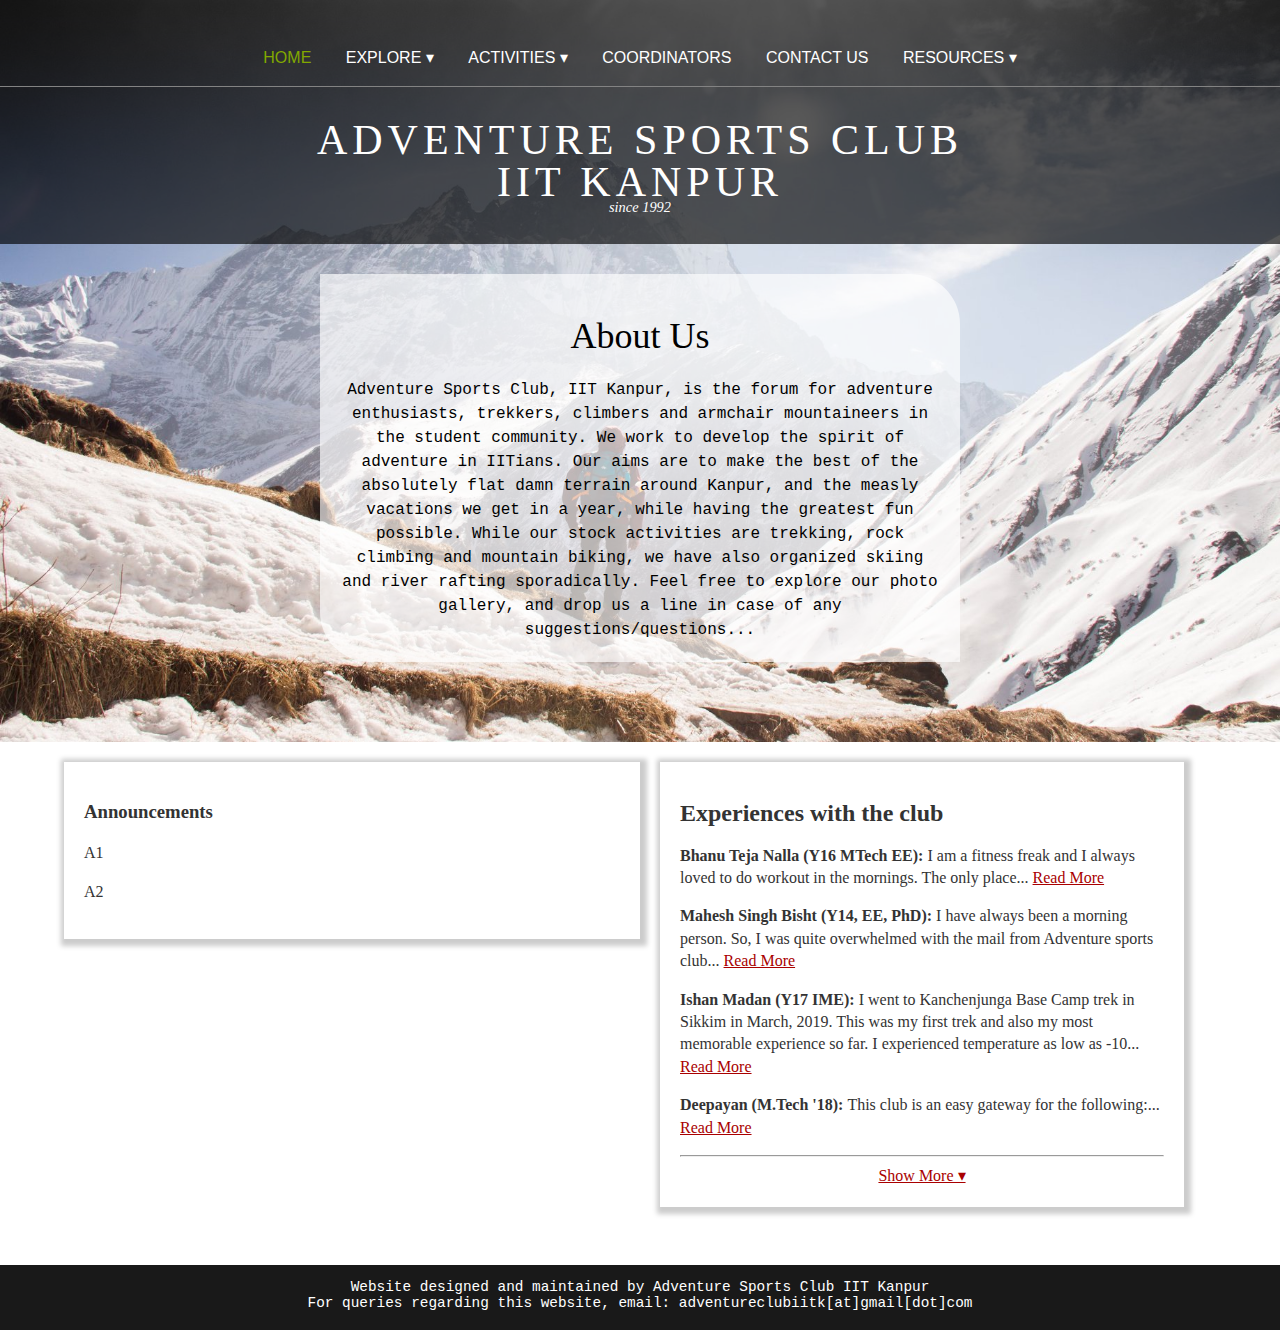
<file: index.html>
<!DOCTYPE html>

<html>
<head>
<title>Adventure Sports Club IIT Kanpur</title>
<meta charset="utf-8">
<meta name="viewport" content="width=device-width, initial-scale=1.0, maximum-scale=1.0, user-scalable=no">
<link href="layout/styles/layout.css" rel="stylesheet" type="text/css" media="all">
</head>
<body id="top">
<!-- ################################ -->
<!-- Top Background Image -->
<div class="bgded" style="background-image:url('images/backgrounds/adventure_bg.jpg');"> 
  <!-- #################################### -->
  <div class="wrapper overlay">
    <header id="header" class="hoc clear">
      <nav id="mainav" > 
        <!-- ################################### -->
        <ul class="navlist">
          <li class="active"><a href="index.html">Home</a></li>
          <li class="drop"><a class="drop" href="#">Explore &#9662;</a>
            <div class="drop-content">
              <ul id="droplist">
                <li><a href="pages/gallery_auto.html">Gallery</a></li>
                <li><a href="pages/history.html">History</a></li>
                <li><a href="pages/trip_writeups.html">Write-ups</a></li>
                <li><a href="pages/trip_gallery.html">Trip Gallery</a></li>
                <li><a href="pages/experiences.html">Experiences</a></li>
                <li><a href="pages/miscellaneous.html">Miscellaneous</a></li>
              </ul>
            </div>
          </li>

          <li class="drop"><a class="drop" href="#">Activities &#9662;</a>
            <div class="drop-content">
              <ul id="droplist">
                <li><a href="#pages/">Treks</a></li>
                <li><a href="pages/wall_climbing.html">Wall Climbing</a></li>
                <li><a href="pages/conditioning.html">Conditioning</a></li>
                <li><a href="pages/activity_log.html">Activity Log</a></li>
              </ul>
            </div>
          </li>
          <li><a href="pages/coordinators.html">Coordinators</a></li>
          <li><a href="pages/contact.html">Contact Us</a></li>
          <li class="drop"><a class="drop" href="#">Resources &#9662;</a>
            <div class="drop-content">
              <ul id="droplist">
                <li><a href="files/AMS_Manual.pdf">AMS Manual</a></li>
                <li><a href="pages/ted_talks.html">Ted Talks</a></li>
                <li><a href="https://indiahikes.com/">India Hikes </a></li>
                <li><a href="pages/stores.html">Stores</a></li>
                <li><a href="pages/guides.html">Guides</a></li>
              </ul>
            </div>
          </li>
        </ul>
        <!-- ######################################### -->
      </nav>

      <div id="logo"> 
        <!-- ############################### -->
        <h1><a href="index.html">Adventure Sports Club <br> IIT Kanpur</a></h1>
        <p>since 1992</p>
        <!-- ############################### -->
      </div>
    </header>
  </div>
  <!-- ########################### -->
  <div id="pageintro" class="hoc clear"> 
    <!-- ############################ -->
    <article>
      <div class="introtxt">
        <h2 class="heading">About Us</h2>
        <p>Adventure Sports Club, IIT Kanpur, is the forum for adventure enthusiasts, trekkers, climbers and armchair mountaineers in the student community. We work to develop the spirit of adventure in IITians. Our aims are to make the best of the absolutely flat damn terrain around Kanpur, and the measly vacations we get in a year, while having the greatest fun possible. While our stock activities are trekking, rock climbing and mountain biking, we have also organized skiing and river rafting sporadically. Feel free to explore our photo gallery, and drop us a line in case of any suggestions/questions...</p>
      </div>
      
    </article>
    <!-- ############################ -->
  </div>
  <!-- ############################# -->
</div>

<div class="content-center-wide">
  <div class="row">
    <div class="leftcolumn">
      <div class="card region1 box-shadow">
        <h3> Announcements </h3> 
        <p> A1</p>
        <p> A2</p>
      </div>
    </div>

    <div class="rightcolumn">
      <!-- <div class="card region1 box-shadow">
        <h3> Look Out For!</h3>
      </div> -->
      <div class="card box-shadow region1">
        <h2>Experiences with the club</h2>
        
        <div id="cls_1"> <b>Bhanu Teja Nalla (Y16 MTech EE): </b> I am a fitness freak and I always loved to do workout in the mornings. The only place... <a class="alink" onclick="ReadMore(1)">Read More</a> </div> 
        <div id="exp_1" class="MoreRead">
          <p><b>Bhanu Teja Nalla (Y16 MTech EE): </b> 
            I am a fitness freak and I always loved to do workout in the mornings. The only place in IIT Kanpur which would accommodate the above requirements is Adventure Sports Club. Though I wanted to play football but I left it after I started doing conditioning with the Adventure Club. Such was the influence it had on me. Some people come to conditioning only because it is compulsory for going to trek. But, on the contrary, I came to conditioning for the love of it. People like Praveen, Shubham, Mahesh put their hearts in training the people which influenced  me a lot. Going to trek only became secondary. After my first trek, I thought I would never go back to the mountains. But within no time, I got pulled back and 3 more expeditions ensued in that span of 2 years. I found many good friends who had a similar thought process as mine with respect to fitness. Till date, these friends motivate me to push my limits. Association with Adventure Sports Club IITK is one of the best things that had happened to me and I hope this culture stays the same. <a class="alink" onclick="ReadLess(1)">Read Less</a>
          </p>
        </div>

        <div id="cls_2"> <p><b>Mahesh Singh Bisht (Y14, EE, PhD): </b> I have always been a morning person. So, I was quite overwhelmed with the mail from Adventure sports club... <a class="alink" onclick="ReadMore(2)">Read More</a> </p>
        </div> 
        <div id="exp_2" class="MoreRead">
          <p><b>Mahesh Singh Bisht (Y14, EE, PhD) </b>
            I have always been a morning person. So, I was quite overwhelmed with the mail from Adventure sports club in my second semester in IIT Kanpur. Actually I was thrilled by the mail which said that they would train us for around 40 days and on the basis of fitness they would select us for treks. I had a little fear about my fitness, which brought up questions (inside me) like whether I would get selected or not. At that time, Ajeet Choudhary and Manish Awaidhya were coordinators and I must say they were very fit and strict. During conditioning I used to push myself harder to get to their levels and this sense of constructive competition genuinely enhanced my fitness which I, myself, would never have thought about. Though, in that semester, I couldn’t go for any trek even after not missing conditioning for a single day (I was lucky not to get injured) due to some of my PhD related obligations, but the time spent in conditioning surely motivated me to such an extent that I never thought of leaving the club ever since. I felt like I finally got something which had been missing in my life for a long time. I felt so connected to the conditioning, club’s work ethics, their motivation for the mountains, motivation for fitness, just amazing. Then onwards it became an integral part of my daily routine to get up early and going to PE ground. 
          </p>
          <p>I finally managed to go to my first trek during March 2016 which was actually a cycling expedition in Sikkim (Gangtok to Gurudongmar lake and back). I know most of those who have been to mountains think the same as I did, I was astonished by such a pristine beauty and observing the nature so closely. Though I have always been a nature lover but this expedition taught me so many things which a book can never teach. It taught me about team work, camaraderie, compassion, the importance of people in our life, importance of the mother nature and so many other life lessons which cannot be learnt within the boundation of walls.</p>
          <p>I would take this opportunity to thank previous coordinators of the club for their untiring effort to keep this tradition of adventure, fitness alive in the campus. I would also encourage everyone (reading this) to give it a try and as the club say, “come out of your comfort zone, explore the marvelous nature, and instill happiness within you”. <a class="alink" onclick="ReadLess(2)">Read Less</a></p>
        </div>

        <div id="cls_3"> <p> <b>Ishan Madan (Y17 IME): </b> I went to Kanchenjunga Base Camp trek in Sikkim in March, 2019. This was my first trek and also my most memorable experience so far. I experienced temperature as low as -10... <a class="alink" onclick="ReadMore(3)">Read More</a> </p>
        </div> 
        <div id="exp_3" class="MoreRead">
          <p><b>Ishan Madan (Y17 IME): </b> 
            I went to Kanchenjunga Base Camp trek in Sikkim in March, 2019. This was my first trek and also my most memorable experience so far. I experienced temperature as low as -10 degree celcius, passed through snow storm and saw some spectacular landscapes. Treks with Adventure Sports Club are not just an opportunity to see new places but an opportunity to test your physical limits, an opportunity to meet people from campus, make new friends, improve your physical strength and much more. You might curse yourself everyday for giving up sleep for those odd 40 days of conditioning in winter mornings of January and February but the changes in your mind and body after 2 months of harsh training makes you feel, it was worth it. I would recommend everyone to be part of this club while your stay at IIT Kanpur.
            <a class="alink" onclick="ReadLess(3)">Read Less</a>
          </p>
        </div>

        <div id="cls_4"> <p><b>Deepayan (M.Tech '18): </b> This club is an easy gateway for the following:... <a class="alink" onclick="ReadMore(4)">Read More</a>  </p>
        </div> 
        <div id="exp_4" class="MoreRead">
          <p><b>Deepayan (M.Tech '18): </b> 
            This club is an easy gateway for the following:
            <ol>
              <li><b>Health:</b> both physical and mental health receive innumerable benefits; daily dose of endorphins basically.</li>
              <li><b>Discipline:</b> for those who do not find self-driving mechanisms, owing yourself one trek forces you to attend conditioning regularly, building a habit, inculcating discipline.</li>
              <li><b>Motivation:</b> the club attracts experts from several fields, ranging through Marathon runners, swimmers, cyclists, trekkers and other sportspeople; it's really easy to find people doing conditioning even after treks are over; sometimes you find your passion from these people.</li>
              <li><b>Treks:</b> basically what the club is for; conditioning and traveling together form new bonds; besides nature's treat, makes you responsible and allows testing and increment of the limits you set for yourself.</li>
            </ol>
             <a class="alink" onclick="ReadLess(4)">Read Less</a>
          </p>
        </div>

        <div class="center" id="cls_0">
          <hr>
          <element class="alink" onclick="ReadMore(0)">Show More &#9662;</element>
        </div>  
        <div id="exp_0" class="MoreRead">
          <div id="cls_5"> <p> <b>Ravi Kumar (UG,Y17): </b> I came to know about the treks organized by Adventure Sports Club in May '18. I attended the introductory session and ... <a class="alink" onclick="ReadMore(5)">Read More</a> </p>
          </div> 
          <div id="exp_5" class="MoreRead">
            <p><b>Ravi Kumar (UG,Y17): </b> 
              I came to know about the treks organized by Adventure Sports Club in May '18. I attended the introductory session and thought to join the conditioning and explore this side of life too. So, I joined the conditioning along with three of my Hall members. They gave up after one week, but I didn't. I also got a chance to connect to two of my own batch mates and many other seniors UG and PG students. Although the conditioning was very difficult in the starting 1 week, slowly and gradually, I got accustomed with that level of conditioning. I still remember the countings of Mahesh Ji, climbing (or better to say running on) the stairs of OAT, especially in the end with rucksacks filled with just rubbish stuff :-). The cross country runs were not of a good experience for me as I wanted to go for Pin Bhabha Trek, but due to my bad timings in the cross countries, I was compelled to go for the Hampta Pass Trek. But still, I do not regret that. I also enjoyed the morning cycling trip to Ganga Barrage where we played volleyball, clicked many good photographs and the best is that we enjoyed a lot there. Then came the end of conditioning and as far as I remember, I missed about 3-4 days of conditioning. Finally came the time to venture on the trek. Yes, I was going on my first trek with adventure club members who were more than friends for me. The memories of that dinner on the platform of Lucknow station, that train journey from Lucknow to Chandigarh, then the journey from Chandigarh to Manali, that one-day enjoyment at Manali, the trek, the last day in Manali, the journey back to Lucknow and then to Kanpur, all are unforgettable. Coming to the trekking part, the one thing I must say is that in those mountains, being away from the rest of the world and staying with just chunk of people created a different psychological situation, which I can't express in words especially because we were unable to contact to any of our family members. And at that time, team spirit in us and the feeling that after the completion of the trek, we will get a chance back to contact everyone encouraged us to finish the trek. And yes, how can I forget UNO and mafia, which were our time pass in those mountains and on the train. 
            </p>
            <p>
              I would like to conclude that my experiences with the Adventure Club and the trek were very memorable and challenging and I am proud of myself after achieving those challenges and barriers. I would like to thank all the club members who helped me attain this and create so many good memories. I would strongly suggest all those reading this to come out of their comfort zone and challenge their limit of fitness. I assure, you are never gonna regret it.
              <a class="alink" onclick="ReadLess(5)">Read Less</a>
            </p>
          </div>

          <div id="cls_6"> <p> <b>Akhilesh S. Tiwari (Y18 Mtech AE): </b> Joining Adventure Sports Club at IITK is the second best thing that I did (first is joining IITK itself). The "conditioning" activity... <a class="alink" onclick="ReadMore(6)">Read More</a> </p>
          </div> 
          <div id="exp_6" class="MoreRead">
            <p><b>Akhilesh S. Tiwari (Y18 Mtech AE): </b> 
              Joining Adventure Sports Club at IITK is the second best thing that I did (first is joining IITK itself). The "conditioning" activity, which is compulsory for everyone in the club, involves various exercises to "condition" your body, in order to handle the physical and mental pressure during the trek. The atmosphere created by the club is motivating and inspiring, and the never ending stream of support and constant encouragement from the club leaders will instill in you a great desire to reach new heights (quite literally) and to push your body to its absolute limits. Going on a trek is an amazing experience, you feel one with nature: the rivers, the trees, the mountains. Trekkers must prepare themselves for the unexpected before going out for a trek, and indeed, the whole experience will teach you to cope with unforseen situations in real life too, among many other things. For me, trekking truly helped me to discover more about myself. After being part of the club, I am more health conscious in general. As they say, "Trekking Impacts Your Mind, Body, And Spirit". I would really encourage you to go out on a trek and experience the joy yourself.
              <a class="alink" onclick="ReadLess(6)">Read Less</a>
            </p>
          </div>

          <div id="cls_7"> <p> <b>Balbir Pandey (Y15 PhD CE): </b> I joined Adventure Sports Club in the year 2016 and going for conditioning in early morning was the most difficult thing for me... <a class="alink" onclick="ReadMore(7)">Read More</a> </p>
          </div> 
          <div id="exp_7" class="MoreRead">
            <p><b>Balbir Pandey (Y15 PhD CE): </b> 
              I joined Adventure Sports Club in the year 2016 and going for conditioning in early morning was the most difficult thing for me to do. However, when I finally managed to go on a trek I got mesmerized from the magnificent beauty of the mighty Himalayas. From the memories I had there, I became addicted to the club activities. The association with the club helped me a lot in keeping myself fit for my academic and other activities too. Now I feel Adventure Sports Club as a part and parcel of my life @IITK and I am so privileged to be a part of it.
              <a class="alink" onclick="ReadLess(7)">Read Less</a>
            </p>
          </div>

          <div id="cls_8"> <p> <b>Mohit Mudgal (Y17 MSc-PhD Phy): </b> That was the first time when I started to wake up early in the morning. But I tried, as you always do and I woke up, I would tie my shoelaces and go to the ground. Literally the first time I pushed myself beyond my boundaries.... <a class="alink" onclick="ReadMore(8)">Read More</a> </p>
          </div> 
          <div id="exp_8" class="MoreRead">
            <p><b>Mohit Mudgal (Y17 MSc-PhD Phy): </b> 
              That was the first time when I started to wake up early in the morning. But I tried, as you always do and I woke up, I would tie my shoelaces and go to the ground. Literally the first time I pushed myself beyond my boundaries. I remember those inspiring words when I was running 5 or 10 km cross country, and at a point, I stuck. I was barely able to move forward, and suddenly Mahesh Ji shouted on me "Mohit, tez bhag ye mara mara kyu bhag Raha hai" and Rahul said " bas abhi thak gaya." Really guys these words hit me hard so much that I did which I never thought to do. The journey of the trek was undefinable. It's not about, you packed your rucksack and went there. No, you have to make yourself, you have to gain confidence, build a mindset otherwise believe me you can't come for 40 days long strenous conditioning session in the morning. So, after all, I started my journey, packed my bag and we went by bus to Shimla and then to kaafnu (base camp, from where we started our trek (Pin Bhaba pass trek in Himachal Pradesh)). But that's not a small journey as I have written here, its a long journey during which you make friends, do 'Masti' and lots of other memorable stuff. So the first day when we started our trek, I was quite confident that I could do it easily, but that did not come easy to me. We reached our first site through dark forests, fast flowing rivers, and some fun. Then the most special moment came..." Maggie". It gives you supernatural powers. Then you spend your remaining day clicking pictures to make it even more memorable, playing cards and telling about some crazy stuff of your life to each other. Yup, one thing I forgot to mention is ' the night sky.' You will gonna go mad at it. The trek went over, and we came back to campus, but it never ends up like that. The memories remain always with you, you see your pictures many times, listen to videos, there are lots of memories to share, but I can't share them all. Please, go and see what you will get. Mountains will give you a hangover which never goes off. This time I went again on trek Kanchenjunga Base Camp trek in Sikkim but unfortunately, my ankle got twisted just before the trek, and I could proceed with it. But anyways, I won't stop, I will go back to the ground, do the conditioning and again go to the mountains because " mountains calling us, we have to dare." Such is the spirit of fighting with my worries, I acquired during my association with the club. 
              <a class="alink" onclick="ReadLess(8)">Read Less</a>
            </p>
          </div>
          <div class="center">
            <hr>
            <element class="alink" onclick="ReadLess(0)">Show Less &#9652;</element>
          </div>
        </div>

      </div>
    </div>
  </div>
</div>

<footer id="footer" class="">
  <div class="content-center center footer">
  Website designed and maintained by Adventure Sports Club IIT Kanpur<br>
  For queries regarding this website, email: adventureclubiitk[at]gmail[dot]com
  </div>
</footer>

<script type="text/javascript" src="layout/js/readmore.js"></script>
</body>
</html>
</file>
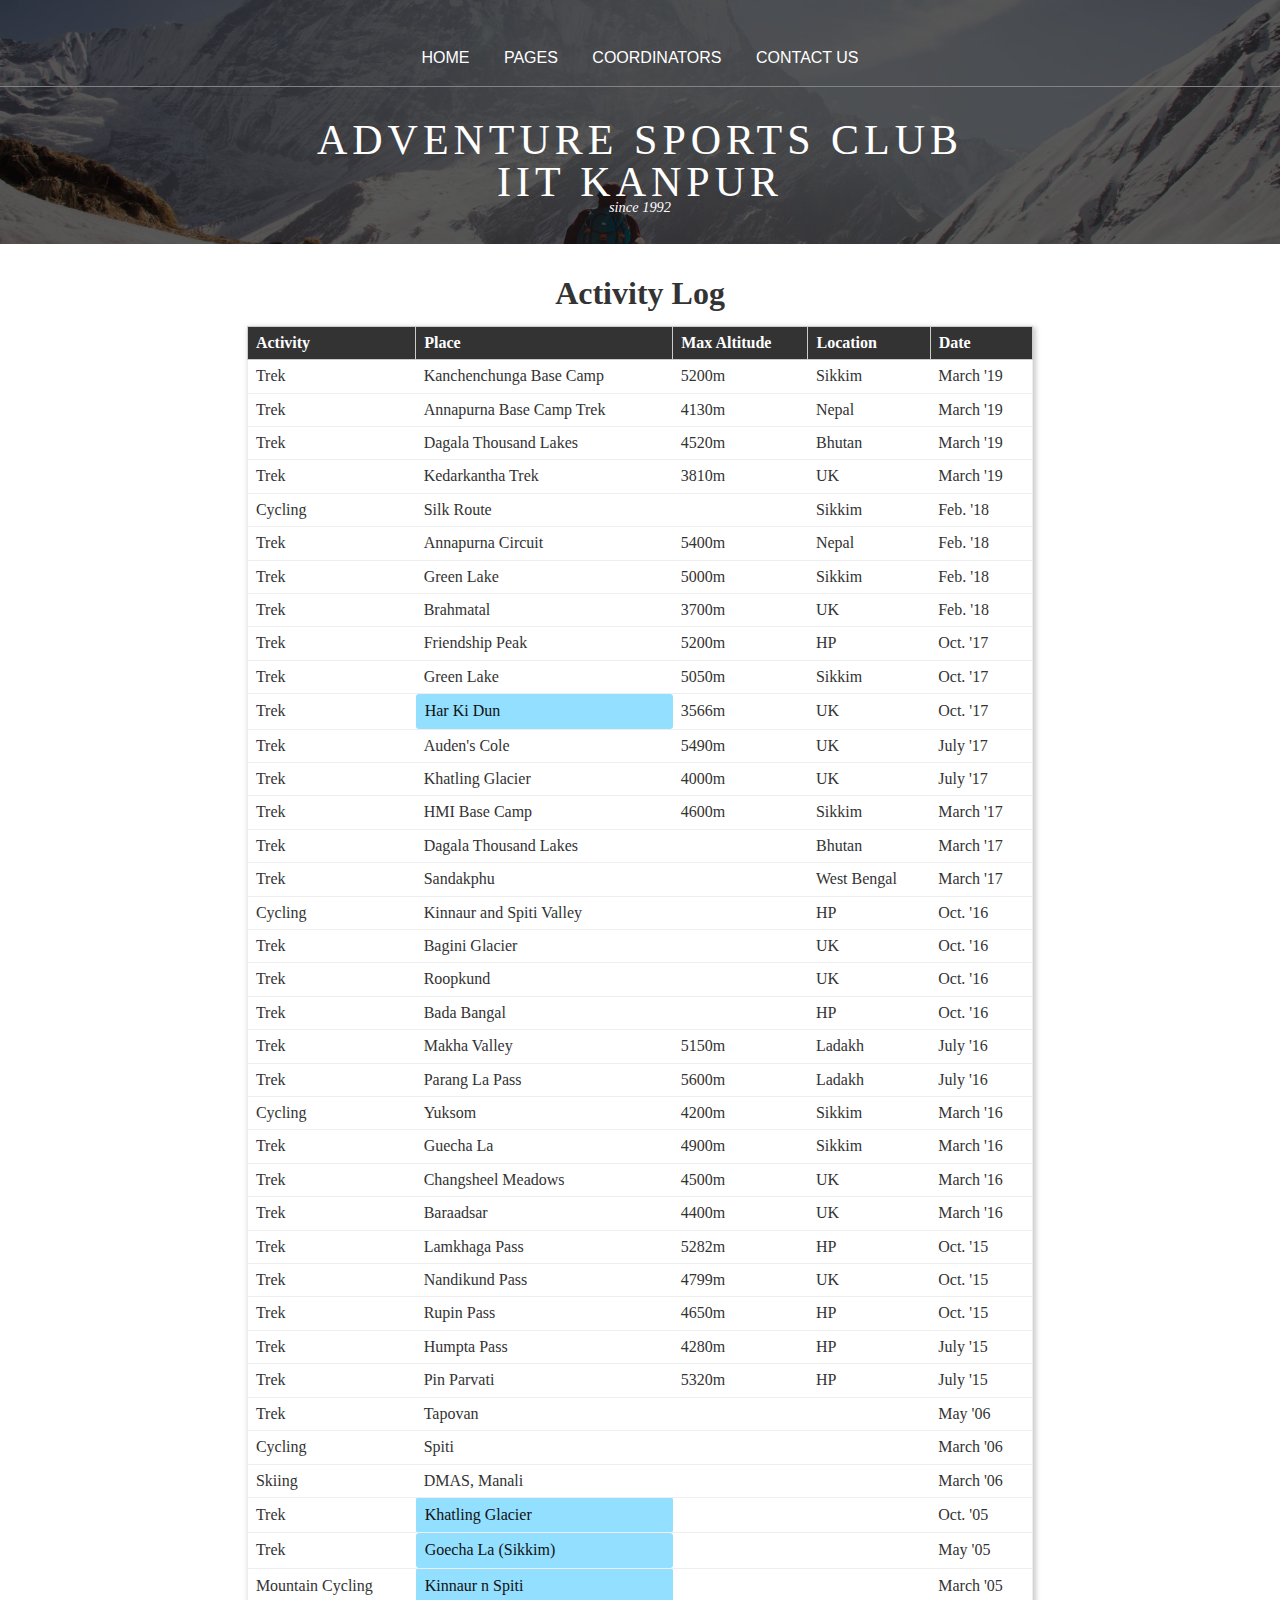
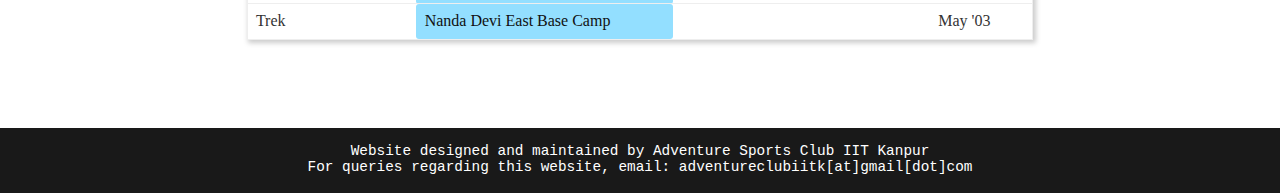
<file: pages/activity_log.html>
<!DOCTYPE html>

<html>
<head>
<title>Adventure Sports Club IIT Kanpur</title>
<meta charset="utf-8">
<meta name="viewport" content="width=device-width, initial-scale=1.0, maximum-scale=1.0, user-scalable=no">
<link href="../layout/styles/layout.css" rel="stylesheet" type="text/css" media="all">
</head>
<body id="top">
<!-- ##################### -->
<!-- Top Background Image  -->
<div class="bgded" style="background-image:url('../images/backgrounds/adventure_bg.jpg'); background-position: 40% 40%"> 
  <!-- ########################## -->
  <div class="wrapper overlay">
    <header id="header" class="hoc clear">
      <nav id="mainav" > 
        <!-- #################################### -->
        <ul class="navlist">
          <li><a href="../index.html">Home</a></li>
          <li class="drop"><a class="drop" href="#">Pages</a>
            <div class="drop-content">
              <ul id="droplist">
                <li><a href="../pages/gallery_auto.html">Gallery</a></li>
                <li><a href="../pages/history.html">History</a></li>
                <li><a href="../pages/trip_writeups.html">Write-ups</a></li>
                <li><a href="../pages/miscellaneous.html">Miscellaneous</a></li>
              </ul>
            </div>
          </li>
          <li><a href="../pages/coordinators.html">Coordinators</a></li>
          <li><a href="../pages/contact.html">Contact Us</a></li>
        </ul>
        <!-- ################################### -->
      </nav>

      <div id="logo"> 
        <!-- ############################################## -->
        <h1><a href="../index.html">Adventure Sports Club <br> IIT Kanpur</a></h1>
        <p>since 1992</p>
        <!-- #################################### -->
      </div>
    </header>
    
  </div>

  <!-- ################################# -->
</div>

<main class="container region1"> 
    <!-- main body -->
    <!-- #################################### -->
    <div class="content-center-wide"> 
      <!-- ##################################### -->
      <h1 class="center ">Activity Log</h1>
      <div class="style-table1 content-center">
        <table style="" class="content-center">
          <thead>
            <tr>
              <th>Activity</th>
              <th>Place</th>
              <th>Max Altitude</th>
              <th>Location</th>
              <th>Date</th>
            </tr>
          </thead>
          <tbody>
            <tr>
              <td>Trek</td>
              <td>Kanchenchunga Base Camp </td>
              <td>5200m</td>
              <td>Sikkim</td>
              <td>March '19</td>
            </tr>
            <tr>
              <td>Trek</td>
              <td>Annapurna Base Camp Trek </td>
              <td>4130m</td>
              <td>Nepal</td>
              <td>March '19</td>
            </tr>
            <tr>
              <td>Trek</td>
              <td>Dagala Thousand Lakes</td>
              <td>4520m</td>
              <td>Bhutan</td>
              <td>March '19</td>
            </tr>
            <tr>
              <td>Trek</td>
              <td>Kedarkantha Trek</td>
              <td>3810m</td>
              <td>UK</td>
              <td>March '19</td>
            </tr>
            <tr>
              <td>Cycling</td>
              <td>Silk Route</td>
              <td></td>
              <td>Sikkim</td>
              <td>Feb. '18</td>
            </tr>
            <tr>
              <td>Trek</td>
              <td>Annapurna Circuit </td>
              <td>5400m</td>
              <td>Nepal</td>
              <td>Feb. '18</td>
            </tr>
            <tr>
              <td>Trek</td>
              <td>Green Lake</td>
              <td>5000m</td>
              <td>Sikkim</td>
              <td>Feb. '18</td>
            </tr>
            <tr>
              <td>Trek</td>
              <td>Brahmatal</td>
              <td>3700m</td>
              <td>UK</td>
              <td>Feb. '18</td>
            </tr>
            <tr>
              <td>Trek</td>
              <td>Friendship Peak </td>
              <td>5200m</td>
              <td>HP</td>
              <td>Oct. '17</td>
            </tr>
            <tr>
              <td>Trek</td>
              <td>Green Lake </td>
              <td>5050m</td>
              <td>Sikkim</td>
              <td>Oct. '17</td>
            </tr>
            <tr>
              <td>Trek</td>
              <td class="table-link hover-shadow"><a href="writeups/har_ki_dun.html">Har Ki Dun</a></td>
              <td>3566m</td>
              <td>UK</td>
              <td>Oct. '17</td>
            </tr>
            <tr>
              <td>Trek</td>
              <td>Auden's Cole </td>
              <td>5490m</td>
              <td>UK</td>
              <td>July '17</td>
            </tr>
            <tr>
              <td>Trek</td>
              <td>Khatling Glacier </td>
              <td>4000m</td>
              <td>UK</td>
              <td>July '17</td>
            </tr>
            <tr>
              <td>Trek</td>
              <td>HMI Base Camp</td>
              <td>4600m</td>
              <td>Sikkim</td>
              <td>March '17</td>
            </tr>
            <tr>
              <td>Trek</td>
              <td>Dagala Thousand Lakes</td>
              <td></td>
              <td>Bhutan</td>
              <td>March '17</td>
            </tr>
            <tr>
              <td>Trek</td>
              <td>Sandakphu</td>
              <td></td>
              <td>West Bengal</td>
              <td>March '17</td>
            </tr>
            <tr>
              <td>Cycling</td>
              <td>Kinnaur and Spiti Valley</td>
              <td></td>
              <td>HP</td>
              <td>Oct. '16</td>
            </tr>
            <tr>
              <td>Trek</td>
              <td>Bagini Glacier</td>
              <td></td>
              <td>UK</td>
              <td>Oct. '16</td>
            </tr>
            <tr>
              <td>Trek</td>
              <td>Roopkund</td>
              <td></td>
              <td>UK</td>
              <td>Oct. '16</td>
            </tr>
            <tr>
              <td>Trek</td>
              <td>Bada Bangal</td>
              <td></td>
              <td>HP</td>
              <td>Oct. '16</td>
            </tr>
            <tr>
              <td>Trek</td>
              <td>Makha Valley</td>
              <td>5150m</td>
              <td>Ladakh</td>
              <td>July '16</td>
            </tr>
            <tr>
              <td>Trek</td>
              <td>Parang La Pass</td>
              <td>5600m</td>
              <td>Ladakh</td>
              <td>July '16</td>
            </tr>
            <tr>
              <td>Cycling</td>
              <td>Yuksom</td>
              <td>4200m</td>
              <td>Sikkim</td>
              <td>March '16</td>
            </tr>
            <tr>
              <td>Trek</td>
              <td>Guecha La</td>
              <td>4900m</td>
              <td>Sikkim</td>
              <td>March '16</td>
            </tr>
            <tr>
              <td>Trek</td>
              <td>Changsheel Meadows</td>
              <td>4500m</td>
              <td>UK</td>
              <td>March '16</td>
            </tr>
            <tr>
              <td>Trek</td>
              <td>Baraadsar</td>
              <td>4400m</td>
              <td>UK</td>
              <td>March '16</td>
            </tr>
            <tr>
              <td>Trek</td>
              <td>Lamkhaga Pass</td>
              <td>5282m</td>
              <td>HP</td>
              <td>Oct. '15</td>
            </tr>
            <tr>
              <td>Trek</td>
              <td>Nandikund Pass</td>
              <td>4799m</td>
              <td>UK</td>
              <td>Oct. '15</td>
            </tr>
            <tr>
              <td>Trek</td>
              <td>Rupin Pass</td>
              <td>4650m</td>
              <td>HP</td>
              <td>Oct. '15</td>
            </tr>
            <tr>
              <td>Trek</td>
              <td>Humpta Pass</td>
              <td>4280m</td>
              <td>HP</td>
              <td>July '15</td>
            </tr>
            <tr>
              <td>Trek</td>
              <td>Pin Parvati</td>
              <td>5320m</td>
              <td>HP</td>
              <td>July '15</td>
            </tr>
            <tr>
              <td>Trek</td>
              <td>Tapovan</td>
              <td></td>
              <td></td>
              <td>May '06</td>
            </tr>
            <tr>
              <td>Cycling </td>
              <td>Spiti</td>
              <td></td>
              <td></td>
              <td>March '06</td>
            </tr>
            <tr>
              <td>Skiing</td>
              <td>DMAS, Manali</td>
              <td></td>
              <td></td>
              <td>March '06</td>
            </tr>
            <tr>
              <td>Trek</td>
              <td class="table-link hover-shadow"><a href="writeups/khatling_writeup.html">Khatling Glacier</a></td>
              <td></td>
              <td></td>
              <td>Oct. '05</td>
            </tr>
            <tr>
              <td>Trek</td>
              <td class="table-link hover-shadow"><a href="writeups/goecha-la.html">Goecha La (Sikkim)</a></td>
              <td></td>
              <td></td>
              <td>May '05</td>
            </tr>
            <tr>
              <td>Mountain Cycling</td>
              <td class="table-link hover-shadow"><a href="writeups/kinnaur_spiti1.html">Kinnaur n Spiti</a></td>
              <td></td>
              <td></td>
              <td>March '05</td>
            </tr>
            <tr>
              <td>Trek</td>
              <td class="table-link hover-shadow">
              <a href="writeups/nanda_devi_east_blog.html">Nanda Devi East Base Camp</a></font></td>
              <td></td>
              <td></td>
              <td>May '03</td>
            </tr>
          </tbody>
        </table>
      </div>

      <!-- ################################### -->
    </div>

</main>



<footer id="footer" class="">
  <div class="content-center center footer">
  Website designed and maintained by Adventure Sports Club IIT Kanpur<br>
  For queries regarding this website, email: adventureclubiitk[at]gmail[dot]com
  </div>
</footer>




</body>
</html>
</file>
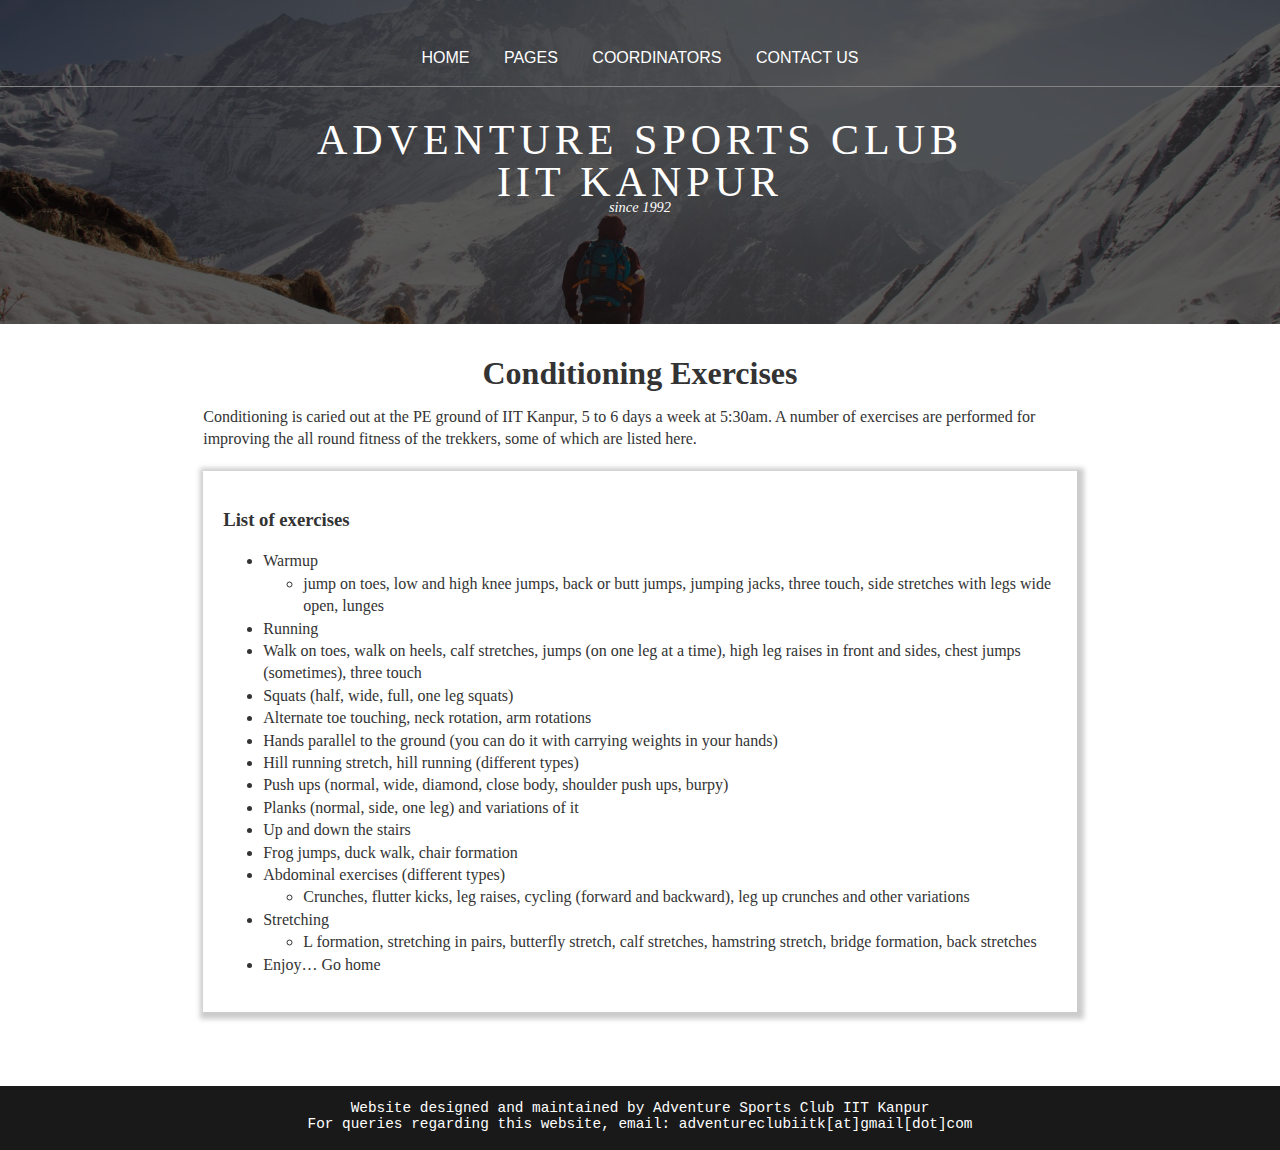
<file: pages/conditioning.html>
<!DOCTYPE html>

<html>
<head>
<title>Adventure Sports Club IIT Kanpur</title>
<meta charset="utf-8">
<meta name="viewport" content="width=device-width, initial-scale=1.0, maximum-scale=1.0, user-scalable=no">
<link href="../layout/styles/layout.css" rel="stylesheet" type="text/css" media="all">
</head>
<body id="top">
<!-- ################################################################################################ -->
<!-- ################################################################################################ -->
<!-- Top Background Image Wrapper -->
<div class="bgded" style="background-image:url('../images/backgrounds/adventure_bg.jpg'); background-position: 40% 40%"> 
  <!-- ################################################################################################ -->
  <div class="wrapper overlay">
    <header id="header" class="hoc clear">
      <nav id="mainav" > 
        <!-- ################################################################################################ -->
        <ul class="navlist">
          <li><a href="../index.html">Home</a></li>
          <li class="drop"><a class="drop" href="#">Pages</a>
            <div class="drop-content">
              <ul id="droplist">
                <li><a href="../pages/gallery_auto.html">Gallery</a></li>
                <li><a href="../pages/history.html">History</a></li>
                <li><a href="../pages/trip_writeups.html">Write-ups</a></li>
                <li><a href="../pages/miscellaneous.html">Miscellaneous</a></li>
              </ul>
            </div>
          </li>
          <li><a href="../pages/coordinators.html">Coordinators</a></li>
          <li><a href="../pages/contact.html">Contact Us</a></li>
        </ul>
        <!-- ################################################################################################ -->
      </nav>

      <div id="logo"> 
        <!-- ################################################################################################ -->
        <h1><a href="../index.html">Adventure Sports Club <br> IIT Kanpur</a></h1>
        <p>since 1992</p>
        <!-- ################################################################################################ -->
      </div>
    </header>
    <div class="headpad">
      
    </div>
  </div>

  <!-- ################################################################################################ -->
</div>

<main class="container region1"> 
    <!-- main body -->
    <!-- ################################################################################################ -->
    <div class="content-center"> 
      <!-- ################################################################################################ -->
      <h1 class="center">Conditioning Exercises</h1>
      <p> Conditioning is caried out at the PE ground of IIT Kanpur, 5 to 6 days a week at 5:30am. A number of exercises are performed for improving the all round fitness of the trekkers, some of which are listed here.</p>
      <!-- <p> Conditioning starts with some stretching followed by running a few rounds of the PE ground at IIT Kanpur to warm up the body and to enhance the cardio-vascular system. </p>
      <p>Running is followed by a number a exercises which are described in detail here.</p> -->
      <!-- <div class="card box-shadow">
        <ul>
          <li>Squats</li>
          <li>Alternate Toe Touch</li>
          <li>Elbow Touch</li>
          <li>Arm Rotation</li>
          <li>Arms parallel to the ground</li>
          <li>Push Ups</li>
          <li>Neck Rotation</li>
          <li>Lunges</li>
          <li>Hill Running</li>
          <li>Up and down the stairs</li>
          <li>Chair formation</li>
          <li>Plank formation</li>
          <li>Burpy</li>

        </ul>        
      </div> -->
      
      <div class="card box-shadow">
        <h3>List of exercises</h3>
        <ul>
        <li>Warmup 
          <ul><li>jump on toes, low and high knee jumps, back or butt jumps, jumping jacks, three touch, side stretches with legs wide open, lunges</li>
          </ul>
        </li>
        <li>Running</li>
        <li>Walk on toes, walk on heels, calf stretches, jumps (on one leg at a time), high leg raises in front and sides, chest jumps (sometimes), three touch</li>
        <li>Squats (half, wide, full, one leg squats)</li>
        <li>Alternate toe touching, neck rotation, arm rotations</li>
        <li>Hands parallel to the ground (you can do it with carrying weights in your hands)</li>
        <li>Hill running stretch, hill running (different types)</li>
        <li>Push ups (normal, wide, diamond, close body, shoulder push ups, burpy)</li>
        <li>Planks (normal, side, one leg) and variations of it</li>
        <li>Up and down the stairs</li>
        <li>Frog jumps, duck walk, chair formation</li>
        <li>Abdominal exercises (different types)
          <ul>
            <li>Crunches, flutter kicks, leg raises, cycling (forward and backward), leg up crunches and other variations</li>
          </ul>
        </li>
        <li>Stretching 
          <ul>
            <li>L formation, stretching in pairs, butterfly stretch, calf stretches, hamstring stretch, bridge formation, back stretches</li>
          </ul>
        </li>
        <li>Enjoy… Go home</li>
      </div>

      <!-- <h3>Arms parallel to the ground</h3>
      <h3>Hill running</h3>
      <h3>Up and down the stairs</h3>
      <h3>Squats</h3>
      <h3>Push Ups</h3>
      <h3>Alternate Toe Touch</h3>
      <h3>Elbow Touch</h3>
      <h3>Neck Rotation</h3>
      <h3>Burpy</h3>
      <h3>Duck Walk</h3>
      <h3>Lunges</h3>
      <h3>Plank (Front and Sideways)</h3>  -->
      <!-- ################################################################################################ -->
    </div>

</main>



<footer id="footer" class="">
  <div class="content-center center footer">
  Website designed and maintained by Adventure Sports Club IIT Kanpur<br>
  For queries regarding this website, email: adventureclubiitk[at]gmail[dot]com
  </div>
</footer>


</body>
</html>
</file>
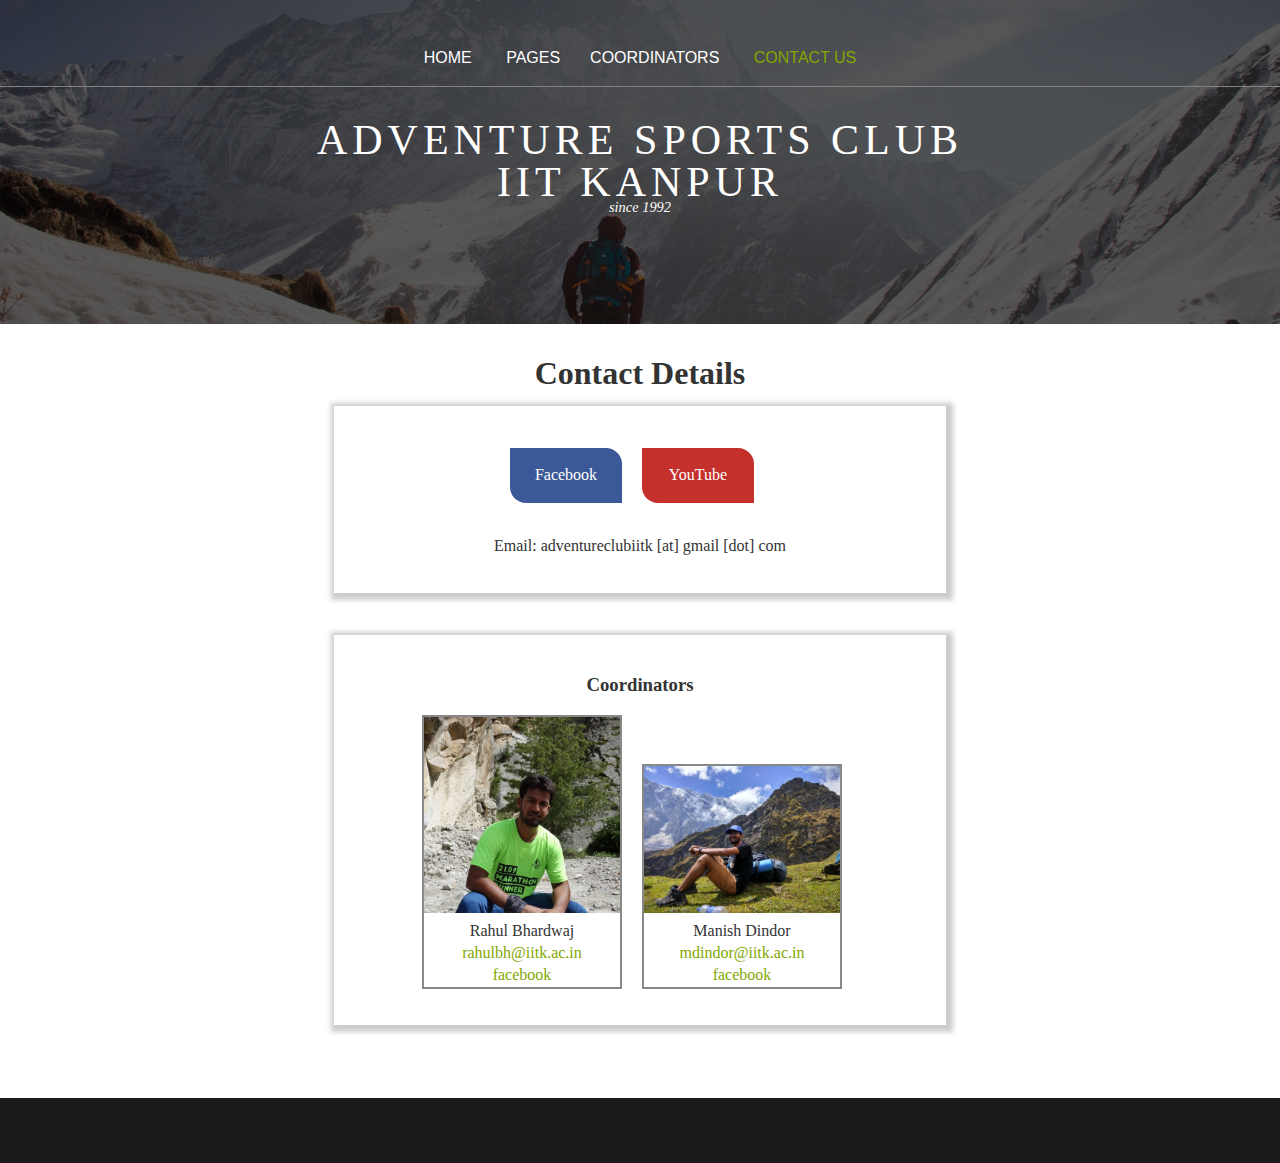
<file: pages/contact.html>
<!DOCTYPE html>

<html>
<head>
<title>Adventure Sports Club IIT Kanpur</title>
<meta charset="utf-8">
<meta name="viewport" content="width=device-width, initial-scale=1.0, maximum-scale=1.0, user-scalable=no">
<link href="../layout/styles/layout.css" rel="stylesheet" type="text/css" media="all">
</head>
<body id="top">
<!-- ################################################################################################ -->
<!-- ################################################################################################ -->
<!-- ################################################################################################ -->
<!-- Top Background Image Wrapper -->
<div class="bgded" style="background-image:url('../images/backgrounds/adventure_bg.jpg'); background-position: 40% 40%"> 
  <!-- ######################################## -->
  <div class="wrapper overlay">
    <header id="header" class="hoc clear">
      <nav id="mainav" > 
        <!-- ############################################ -->
        <ul class="navlist">
          <li><a href="../index.html">Home</a></li>
          <li class="drop"><a class="drop" href="#">Pages</a>
            <div class="drop-content">
              <ul id="droplist">
                <li><a href="../pages/gallery_auto.html">Gallery</a></li>
                <li><a href="../pages/history.html">History</a></li>
                <li><a href="../pages/trip_writeups.html">Write-ups</a></li>
                <li><a href="../pages/miscellaneous.html">Miscellaneous</a></li>
              </ul>
            </div>
          <li><a href="../pages/coordinators.html">Coordinators</a></li>
          <li class="active"><a href="../pages/contact.html">Contact Us</a></li>
        </ul>
        <!-- #################################### -->
      </nav>

      <div id="logo"> 
        <!-- ###################################### -->
        <h1><a href="../index.html">Adventure Sports Club <br> IIT Kanpur</a></h1>
        <p>since 1992</p>
        <!-- ##################################### -->
      </div>
    </header>
    <div class="headpad">
      
    </div>
  </div>

  <!-- ##################################### -->

  <!-- ################################### -->
</div>

<main class="container region1"> 
    <!-- main body -->
    <!-- ####################################### -->

    <h1 align="center"> Contact Details</h1>
      

      <!-- ######################################## -->
      <div class="content-center ">
      
        <!-- <img class=" borderedbox inspace-5" src="../images/profile/a.jpg" alt="" align="right" style="width: 25%; height: 25%"> -->
        
        <div class="card box-shadow content-center center"><br>
          <!-- <span style="background-color: #00FF12; display: block;"> -->
            <p class="fb-btn"><a target="_blank" href="https://www.facebook.com/adventureclubiitk/">Facebook</a></p>
            <p class="ytb-btn"> <a target="_blank"  href="https://www.youtube.com/channel/UC9fQmk8xIbGJfuhiCNte_RA">YouTube</a></p>
            <p>Email: adventureclubiitk [at] gmail [dot] com </p>
          <!-- </span>           -->
        </div>
        <br>
        <div class="goodlink content-center card box-shadow center" >
          <h3 class="center">Coordinators</h3>
          <div class="profile-image">
            <a href="../images/profile/rahul.jpg">
              <img  src="../images/profile/rahul.jpg" alt="">
            </a>
            <br>Rahul Bhardwaj
            <br><a href="mailto:rahulbh@iitk.ac.in?subject=ASC">rahulbh@iitk.ac.in</a>
            <br><a href="https://www.facebook.com/Rb.coolcool" target="_blank">facebook</a>
          </div>
          <div class="profile-image">
            <a href="../images/profile/manish.jpg">
              <img src="../images/profile/manish.jpg" alt="">
            </a>
            <br>Manish Dindor
            <br><a href="mailto:mdindor@iitk.ac.in?subject=ASC">mdindor@iitk.ac.in</a>
            <br><a href="https://www.facebook.com/manish.dindor.9" target="_blank">facebook</a>
          </div>
        
        </div>
      </div>
</main>



<footer id="footer" class=""></footer>



</body>
</html>
</file>
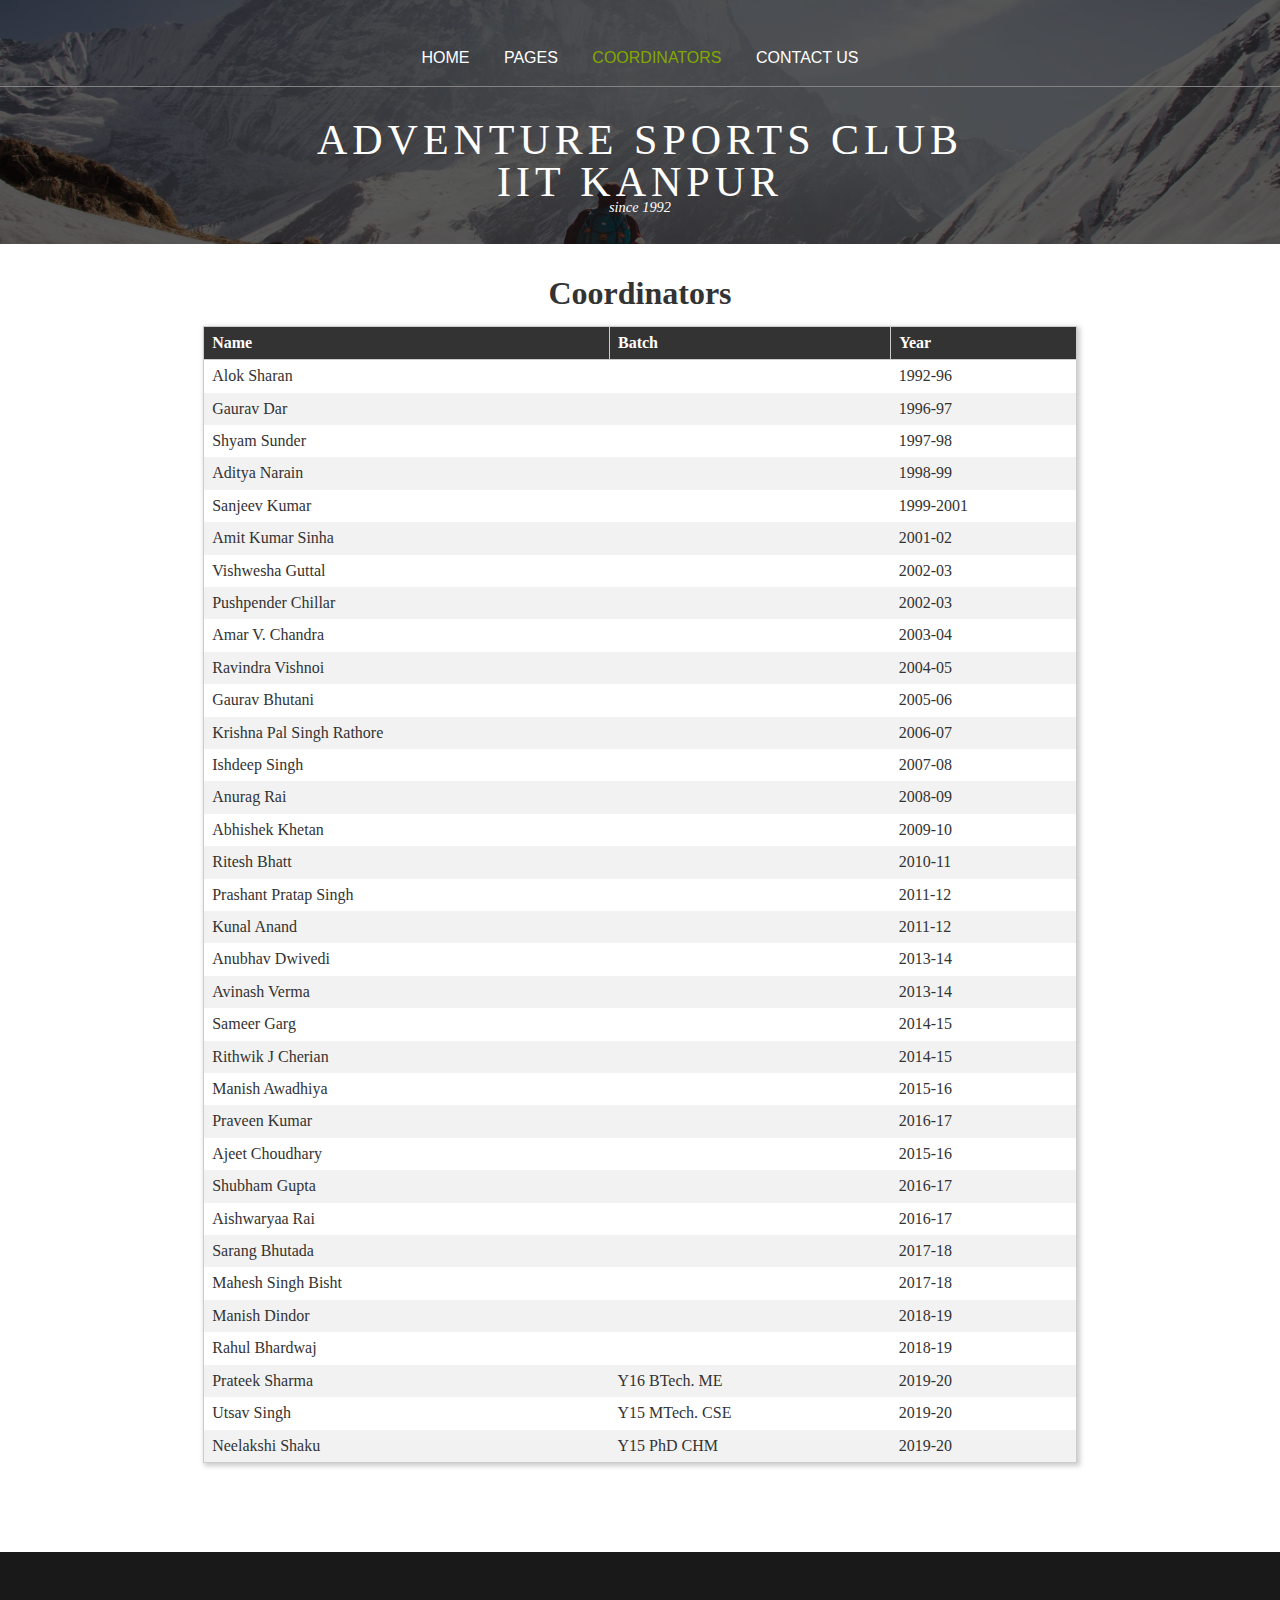
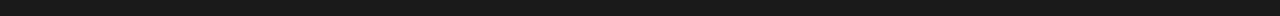
<file: pages/coordinators.html>
<!DOCTYPE html>

<html>
<head>
<title>Adventure Sports Club IIT Kanpur</title>
<meta charset="utf-8">
<meta name="viewport" content="width=device-width, initial-scale=1.0, maximum-scale=1.0, user-scalable=no">
<link href="../layout/styles/layout.css" rel="stylesheet" type="text/css" media="all">
</head>
<body id="top">
<!-- ################################################################################################ -->
<!-- ################################################################################################ -->
<!-- ################################################################################################ -->
<!-- Top Background Image Wrapper -->
<div class="bgded" style="background-image:url('../images/backgrounds/adventure_bg.jpg'); background-position: 40% 40%"> 
  <!-- ################################################################################################ -->
  <div class="wrapper overlay">
    <header id="header" class="hoc clear">
      <nav id="mainav" > 
        <!-- ################################################################################################ -->
        <ul class="navlist">
          <li><a href="../index.html">Home</a></li>
          <li class="drop"><a class="drop" href="#">Pages</a>
            <div class="drop-content">
              <ul id="droplist">
                <li><a href="../pages/gallery_auto.html">Gallery</a></li>
                <li><a href="../pages/history.html">History</a></li>
                <li><a href="../pages/trip_writeups.html">Write-ups</a></li>
                <li><a href="../pages/miscellaneous.html">Miscellaneous</a></li>
                <!-- <li><a href="pages/full-width.html">Full Width</a></li>
                <li><a href="pages/sidebar-left.html">Sidebar Left</a></li>
                <li><a href="pages/sidebar-right.html">Sidebar Right</a></li>
                <li><a href="pages/basic-grid.html">Basic Grid</a></li> -->
              </ul>
            </div>
          </li>
          <!-- <li><a class="drop" href="#">Dropdown</a> -->
            <!-- <ul>
              <li><a href="#">Level 2</a></li>
              <li><a class="drop" href="#">Level 2 + Drop</a>
                <ul>
                  <li><a href="#">Level 3</a></li>
                  <li><a href="#">Level 3</a></li>
                  <li><a href="#">Level 3</a></li>
                </ul>
              </li>
              <li><a href="#">Level 2</a></li>
            </ul> -->
          </li>
          <li class="active"><a href="../pages/coordinators.html">Coordinators</a></li>
          <li><a href="../pages/contact.html">Contact Us</a></li>
          <!-- <li><a href="#">Link Text</a></li>
          <li><a href="#">Long Link Text</a></li> -->
        </ul>
        <!-- ################################################################################################ -->
      </nav>

      <div id="logo"> 
        <!-- ################################################################################################ -->
        <h1><a href="../index.html">Adventure Sports Club <br> IIT Kanpur</a></h1>
        <p>since 1992</p>
        <!-- ################################################################################################ -->
      </div>
    </header>

  </div>


  <!-- ################################################################################################ -->
  <!-- ################################################################################################ -->
  <!-- ################################################################################################ -->

  <!-- ################################################################################################ -->
</div>

<main class="container region1"> 
    <!-- main body -->
    <!-- ################################################################################################ -->
    <div class=""> 
      <!-- ################################################################################################ -->
      
      <h1 class="center">Coordinators</h1>
      <div class="style-table content-center">
        <table style="" class="content-center">
          <thead>
            <tr>
              <th>Name</th>
              <th>Batch</th>
              <th>Year</th>
              
            </tr>
          </thead>
          <tbody>
            <tr>
              <td>Alok Sharan </td>
              <td></td>
              <td>1992-96</td>
              
            </tr>
            <tr>
              <td>Gaurav Dar </td>
              <td></td>
              <td>1996-97</td>
            </tr>
            <tr>
              <td>Shyam Sunder </td>
              <td></td>
              <td>1997-98</td>
            </tr>
            <tr>
              <td>Aditya Narain </td>
              <td></td>
              <td>1998-99</td>
            </tr>
            <tr>
              <td>Sanjeev Kumar </td>
              <td></td>
              <td>1999-2001</td>
            </tr>
            <tr>
              <td>Amit Kumar Sinha </td>
              <td></td>
              <td>2001-02</td>
            </tr>
            <tr>
              <td>Vishwesha Guttal </td>
              <td></td>
              <td>2002-03</td>
            </tr>
            <tr>
              <td>Pushpender Chillar </td>
              <td></td>
              <td>2002-03</td>
            </tr>
            <tr>
              <td>Amar V. Chandra </td>
              <td></td>
              <td>2003-04</td>
            </tr>
            <tr>
              <td>Ravindra Vishnoi </td>
              <td></td>
              <td>2004-05</td>
            </tr>
            <tr>
              <td>Gaurav Bhutani </td>
              <td></td>
              <td>2005-06</td>
            </tr>
            <tr>
              <td>Krishna Pal Singh Rathore</td>
              <td></td>
              <td> 2006-07</td>
            </tr>
            <tr>
              <td>Ishdeep Singh </td>
              <td></td>
              <td>2007-08</td>
            </tr>
            <tr>
              <td>Anurag Rai </td>
              <td></td>
              <td>2008-09</td>
            </tr>
            <tr>
              <td>Abhishek Khetan </td>
              <td></td>
              <td>2009-10</td>
            </tr>
            <tr>
              <td>Ritesh Bhatt</td>
              <td></td>
              <td> 2010-11</td>
            </tr>
            <tr>
              <td>Prashant Pratap Singh</td>
              <td></td>
              <td>2011-12</td>
            </tr>
            <tr>
              <td>Kunal Anand</td>
              <td></td>
              <td>2011-12</td>
            </tr>
            <tr>
              <td>Anubhav Dwivedi </td>
              <td></td>
              <td>2013-14</td>
            </tr>
            <tr>
              <td>Avinash Verma </td>
              <td></td>
              <td>2013-14</td>
            </tr>
            <tr>
              <td>Sameer Garg </td>
              <td></td>
              <td>2014-15</td>
            </tr>
            <tr>
              <td>Rithwik J Cherian </td>
              <td></td>
              <td>2014-15</td>
            </tr>
            <tr>
              <td>Manish Awadhiya </td>
              <td></td>
              <td>2015-16</td>
            </tr>
            <tr>
              <td>Praveen Kumar</td>
              <td></td>
              <td>2016-17</td>
            </tr>
            <tr>
              <td>Ajeet Choudhary </td>
              <td></td>
              <td>2015-16</td>
            </tr>
            <tr>
              <td>Shubham Gupta </td>
              <td></td>
              <td>2016-17</td>
            </tr>
            <tr>
              <td>Aishwaryaa Rai </td>
              <td></td>
              <td>2016-17</td>
            </tr>
            <tr>
              <td>Sarang Bhutada </td>
              <td></td>
              <td>2017-18</td>
            </tr>
            <tr>
              <td>Mahesh Singh Bisht </td>
              <td></td>
              <td>2017-18</td>
            </tr>
            <tr>
              <td>Manish Dindor </td>
              <td></td>
              <td>2018-19</td>
            </tr>
            <tr>
              <td>Rahul Bhardwaj </td>
              <td></td>
              <td>2018-19</td>
            </tr>
            <tr>
              <td>Prateek Sharma </td>
              <td>Y16 BTech. ME</td>
              <td>2019-20</td>
            </tr>
            <tr>
              <td>Utsav Singh </td>
              <td>Y15 MTech. CSE</td>
              <td>2019-20</td>
            </tr>
            <tr>
              <td>Neelakshi Shaku </td>
              <td>Y15 PhD CHM</td>
              <td>2019-20</td>
            </tr>
          </tbody>
        </table>
      </div>
      <!-- ######################################################### -->
    </div>

</main>



<footer id="footer" class=""></footer>



</body>
</html>
</file>
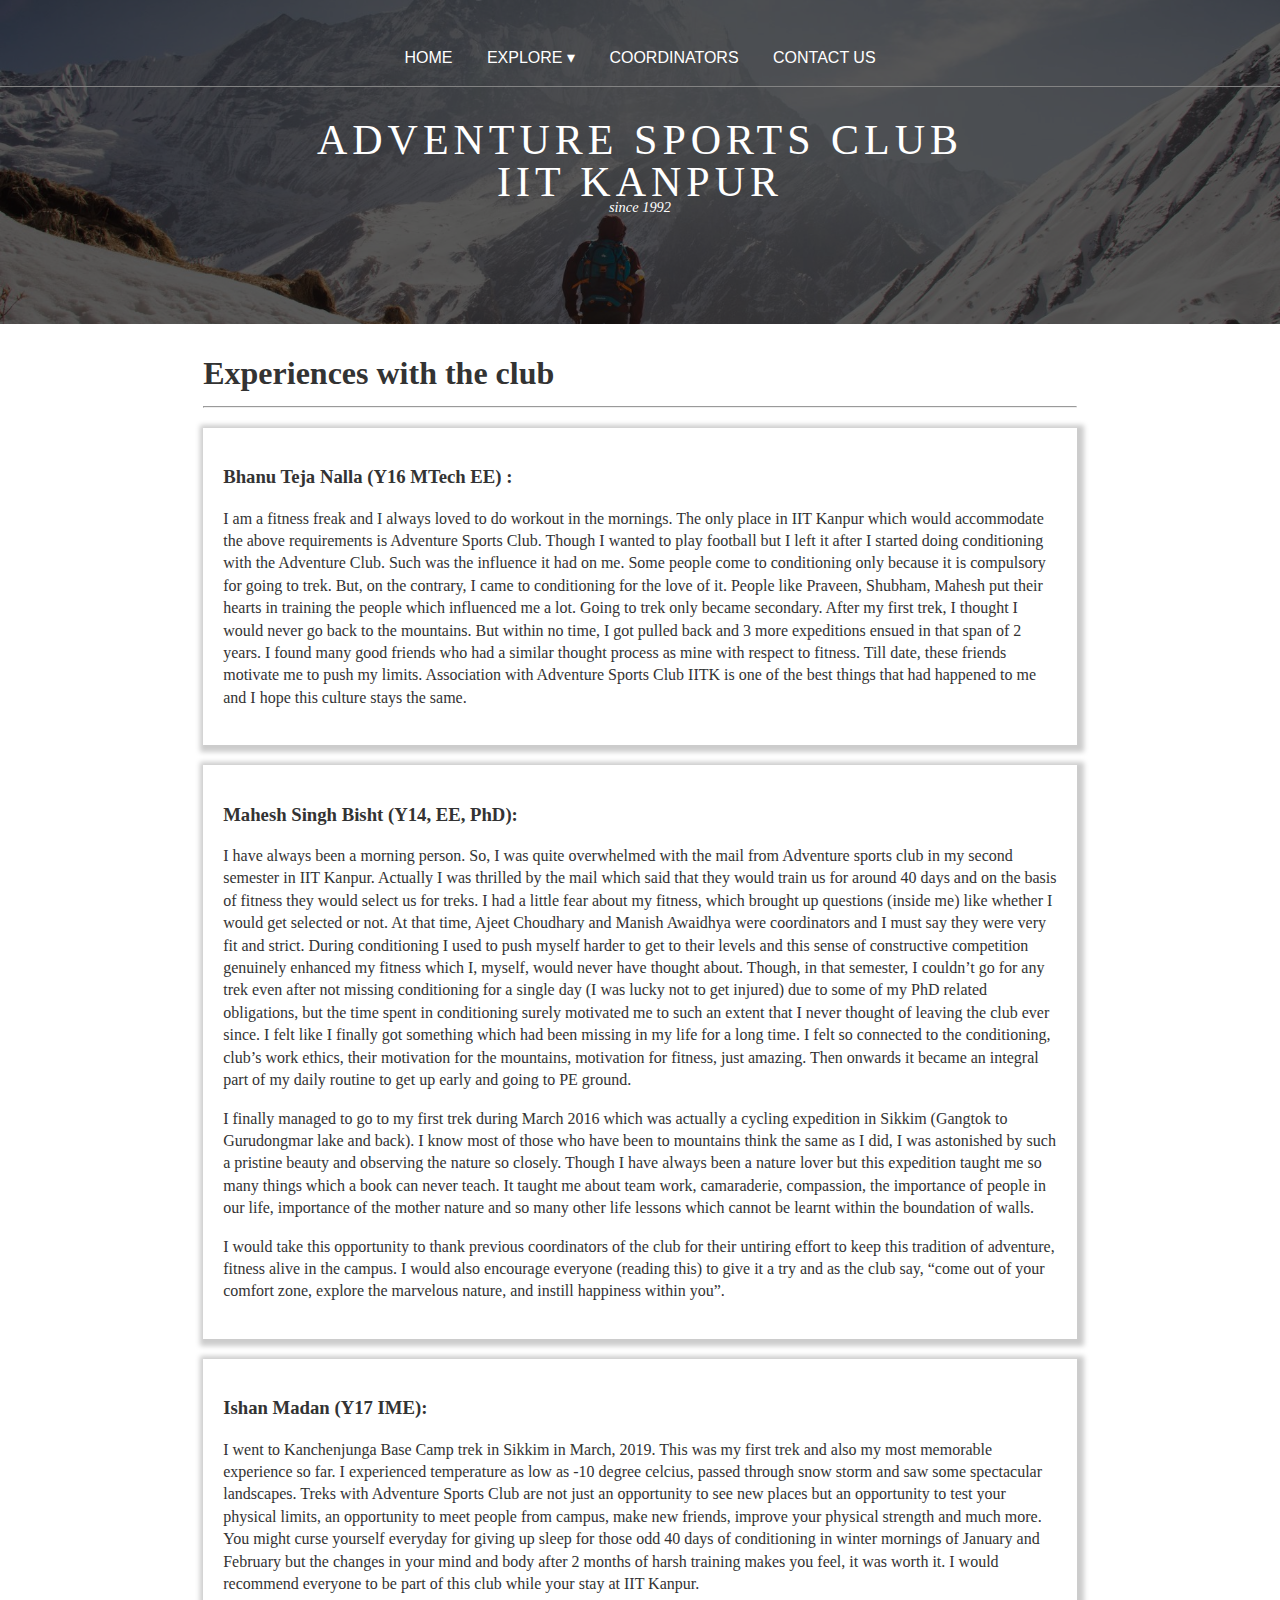
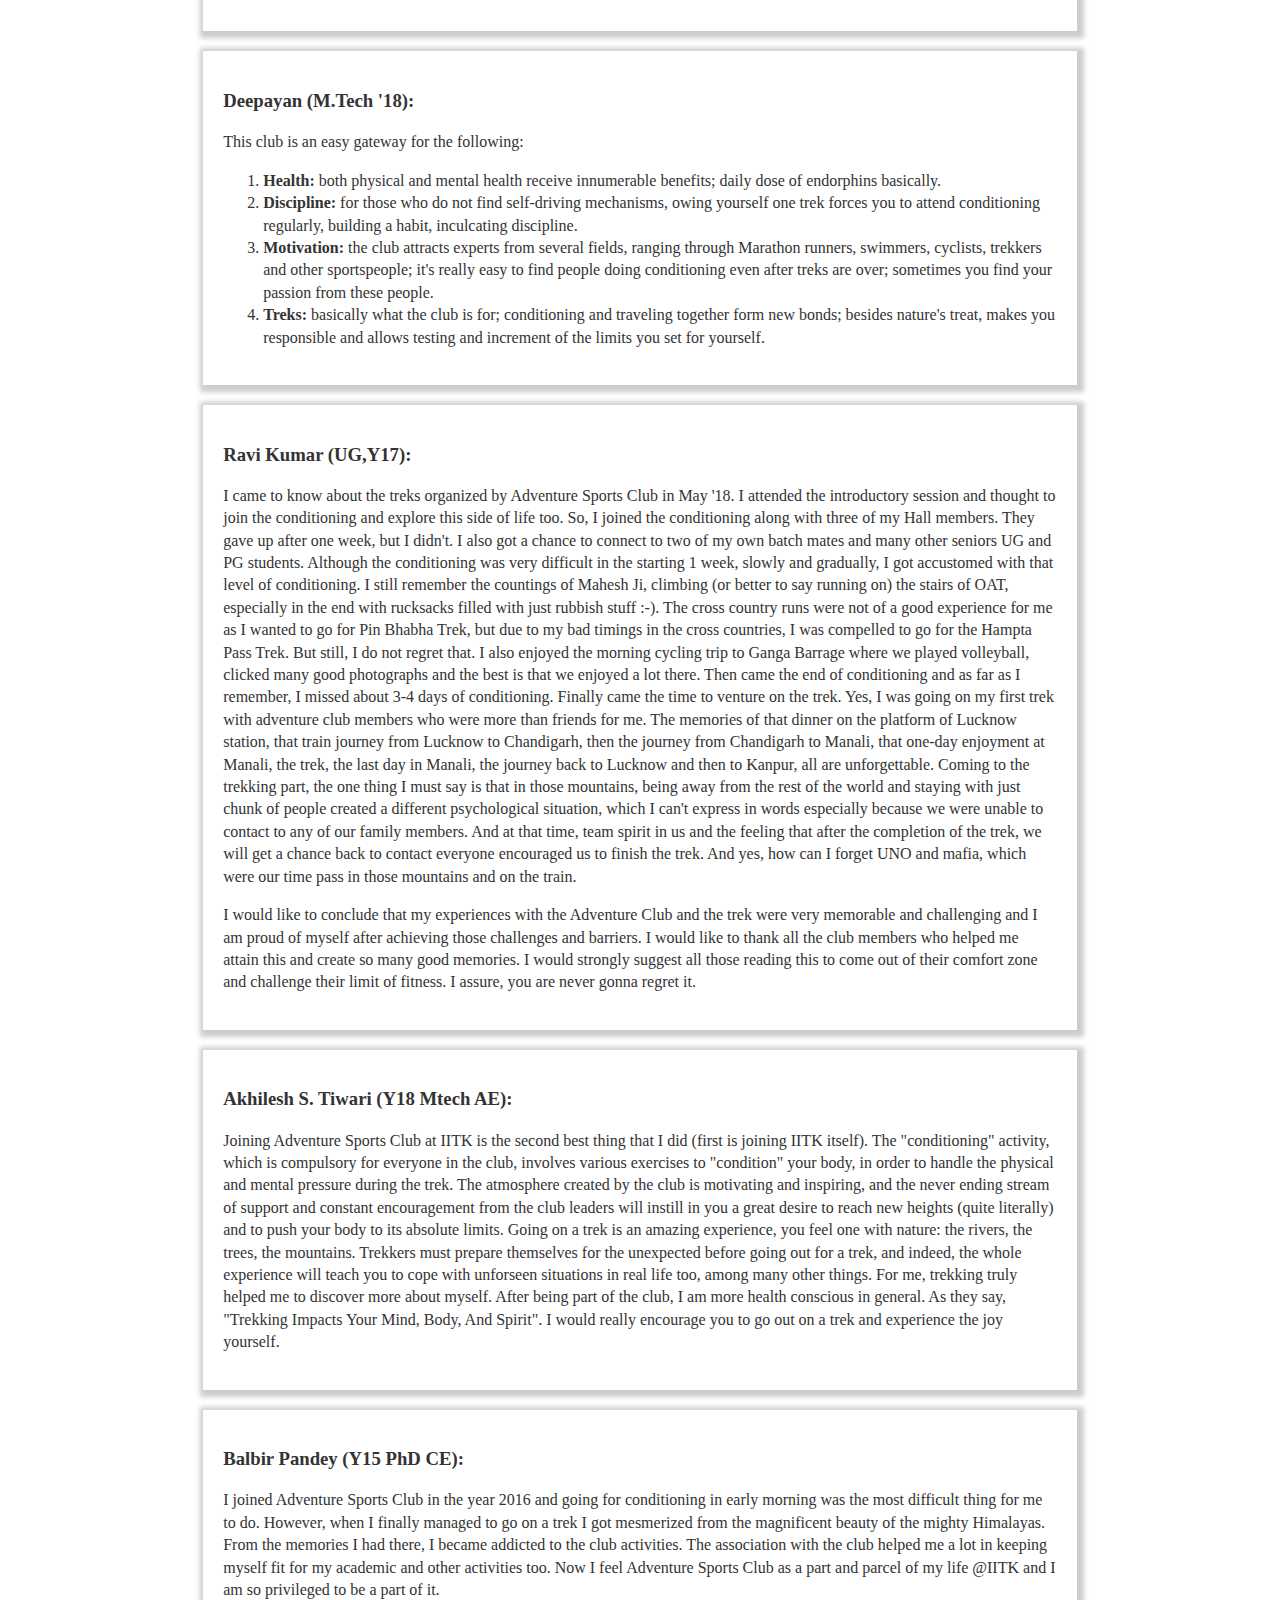
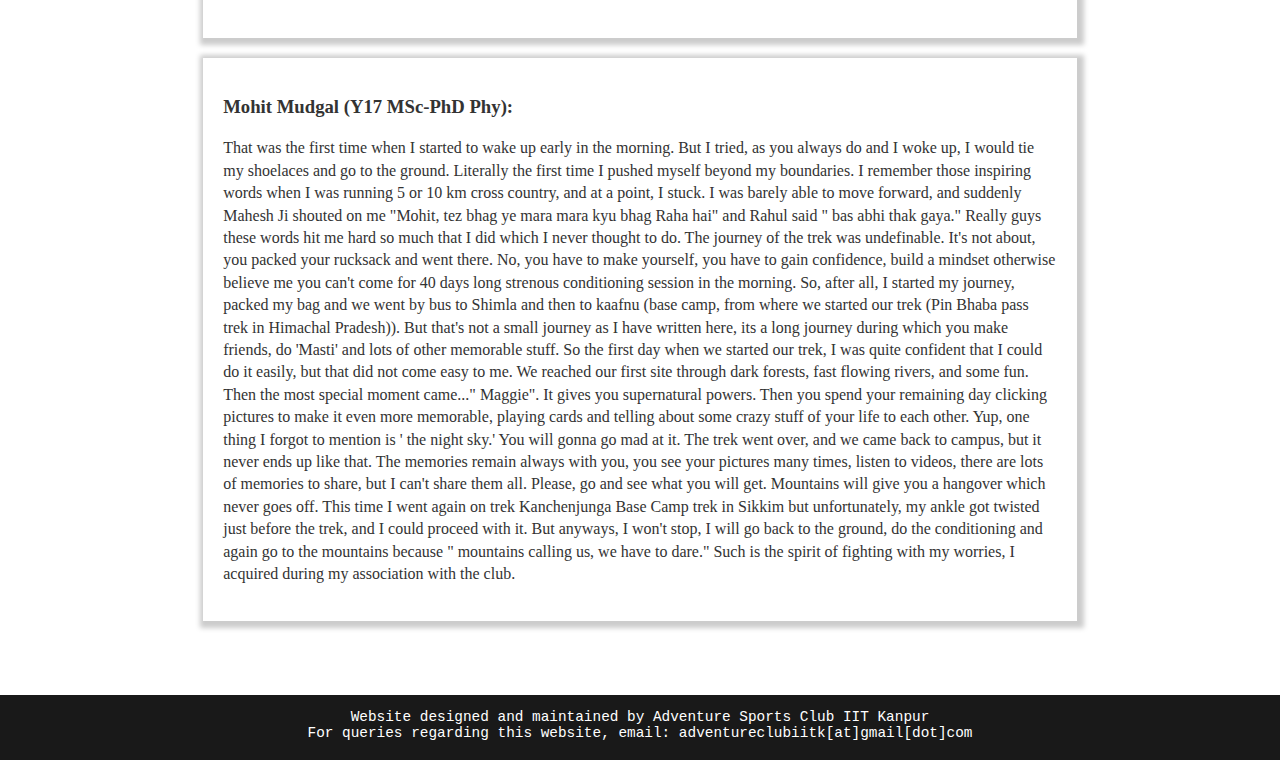
<file: pages/experiences.html>
<!DOCTYPE html>

<html>
<head>
<title>Adventure Sports Club IIT Kanpur</title>
<meta charset="utf-8">
<meta name="viewport" content="width=device-width, initial-scale=1.0, maximum-scale=1.0, user-scalable=no">
<link href="../layout/styles/layout.css" rel="stylesheet" type="text/css" media="all">
</head>
<body id="top">

<!-- Top Background Image  -->
<div class="bgded" style="background-image:url('../images/backgrounds/adventure_bg.jpg'); background-position: 40% 40%"> 
  <!-- ################### -->
  <div class="wrapper overlay">
    <header id="header" class="hoc clear">
      <nav id="mainav" > 
        <!-- ################################################ -->
        <ul class="navlist">
          <li><a href="../index.html">Home</a></li>
          <li class="drop"><a class="drop" href="#">Explore &#9662;</a>
            <div class="drop-content">
              <ul id="droplist">
                <li><a href="../pages/gallery_auto.html">Gallery</a></li>
                <li><a href="../pages/history.html">History</a></li>
                <li><a href="../pages/trip_writeups.html">Write-ups</a></li>
                <li><a href="../pages/miscellaneous.html">Miscellaneous</a></li>
              </ul>
            </div>
          </li>
          <li><a href="../pages/coordinators.html">Coordinators</a></li>
          <li><a href="../pages/contact.html">Contact Us</a></li>
        </ul>
        <!-- ################################## -->
      </nav>

      <div id="logo"> 
        <!-- ############################ -->
        <h1><a href="../index.html">Adventure Sports Club <br> IIT Kanpur</a></h1>
        <p>since 1992</p>
        <!-- ############################ -->
      </div>
    </header>
    <div class="headpad">
      
    </div>
  </div>

  <!-- ##################### -->
</div>

<main class="container region1"> 
    <!-- main body -->
    <!-- ################################## -->
    <div class="content-center"> 
      <!-- ############################### -->
      <h1>Experiences with the club</h1>
      <hr>
      <div class="card box-shadow">
        <h3>Bhanu Teja Nalla (Y16 MTech EE) :</h3>  
        <p>I am a fitness freak and I always loved to do workout in the mornings. The only place in IIT Kanpur which would accommodate the above requirements is Adventure Sports Club. Though I wanted to play football but I left it after I started doing conditioning with the Adventure Club. Such was the influence it had on me. Some people come to conditioning only because it is compulsory for going to trek. But, on the contrary, I came to conditioning for the love of it. People like Praveen, Shubham, Mahesh put their hearts in training the people which influenced  me a lot. Going to trek only became secondary. After my first trek, I thought I would never go back to the mountains. But within no time, I got pulled back and 3 more expeditions ensued in that span of 2 years. I found many good friends who had a similar thought process as mine with respect to fitness. Till date, these friends motivate me to push my limits. Association with Adventure Sports Club IITK is one of the best things that had happened to me and I hope this culture stays the same.</p>
      </div>
      <div class="card box-shadow">
        <h3>Mahesh Singh Bisht (Y14, EE, PhD):</h3>
        <p>I have always been a morning person. So, I was quite overwhelmed with the mail from Adventure sports club in my second semester in IIT Kanpur. Actually I was thrilled by the mail which said that they would train us for around 40 days and on the basis of fitness they would select us for treks. I had a little fear about my fitness, which brought up questions (inside me) like whether I would get selected or not. At that time, Ajeet Choudhary and Manish Awaidhya were coordinators and I must say they were very fit and strict. During conditioning I used to push myself harder to get to their levels and this sense of constructive competition genuinely enhanced my fitness which I, myself, would never have thought about. Though, in that semester, I couldn’t go for any trek even after not missing conditioning for a single day (I was lucky not to get injured) due to some of my PhD related obligations, but the time spent in conditioning surely motivated me to such an extent that I never thought of leaving the club ever since. I felt like I finally got something which had been missing in my life for a long time. I felt so connected to the conditioning, club’s work ethics, their motivation for the mountains, motivation for fitness, just amazing. Then onwards it became an integral part of my daily routine to get up early and going to PE ground.</p>
        <p>I finally managed to go to my first trek during March 2016 which was actually a cycling expedition in Sikkim (Gangtok to Gurudongmar lake and back). I know most of those who have been to mountains think the same as I did, I was astonished by such a pristine beauty and observing the nature so closely. Though I have always been a nature lover but this expedition taught me so many things which a book can never teach. It taught me about team work, camaraderie, compassion, the importance of people in our life, importance of the mother nature and so many other life lessons which cannot be learnt within the boundation of walls.</p>
        <p>I would take this opportunity to thank previous coordinators of the club for their untiring effort to keep this tradition of adventure, fitness alive in the campus. I would also encourage everyone (reading this) to give it a try and as the club say, “come out of your comfort zone, explore the marvelous nature, and instill happiness within you”.</p>
      </div>

      <div class="card box-shadow">
        <h3>Ishan Madan (Y17 IME):</h3>
        <p>I went to Kanchenjunga Base Camp trek in Sikkim in March, 2019. This was my first trek and also my most memorable experience so far. I experienced temperature as low as -10 degree celcius, passed through snow storm and saw some spectacular landscapes. Treks with Adventure Sports Club are not just an opportunity to see new places but an opportunity to test your physical limits, an opportunity to meet people from campus, make new friends, improve your physical strength and much more. You might curse yourself everyday for giving up sleep for those odd 40 days of conditioning in winter mornings of January and February but the changes in your mind and body after 2 months of harsh training makes you feel, it was worth it. I would recommend everyone to be part of this club while your stay at IIT Kanpur.</p>
      </div>
      
      <div class="card box-shadow">
        <h3><b>Deepayan (M.Tech '18):</b> </h3> 
        This club is an easy gateway for the following:
        <ol>
          <li><b>Health:</b> both physical and mental health receive innumerable benefits; daily dose of endorphins basically.</li>
          <li><b>Discipline:</b> for those who do not find self-driving mechanisms, owing yourself one trek forces you to attend conditioning regularly, building a habit, inculcating discipline.</li>
          <li><b>Motivation:</b> the club attracts experts from several fields, ranging through Marathon runners, swimmers, cyclists, trekkers and other sportspeople; it's really easy to find people doing conditioning even after treks are over; sometimes you find your passion from these people.</li>
          <li><b>Treks:</b> basically what the club is for; conditioning and traveling together form new bonds; besides nature's treat, makes you responsible and allows testing and increment of the limits you set for yourself.</li>
        </ol>
      </div>

      <div class="card box-shadow">
        <h3><b>Ravi Kumar (UG,Y17): </b> </h3> 
        <p>I came to know about the treks organized by Adventure Sports Club in May '18. I attended the introductory session and thought to join the conditioning and explore this side of life too. So, I joined the conditioning along with three of my Hall members. They gave up after one week, but I didn't. I also got a chance to connect to two of my own batch mates and many other seniors UG and PG students. Although the conditioning was very difficult in the starting 1 week, slowly and gradually, I got accustomed with that level of conditioning. I still remember the countings of Mahesh Ji, climbing (or better to say running on) the stairs of OAT, especially in the end with rucksacks filled with just rubbish stuff :-). The cross country runs were not of a good experience for me as I wanted to go for Pin Bhabha Trek, but due to my bad timings in the cross countries, I was compelled to go for the Hampta Pass Trek. But still, I do not regret that. I also enjoyed the morning cycling trip to Ganga Barrage where we played volleyball, clicked many good photographs and the best is that we enjoyed a lot there. Then came the end of conditioning and as far as I remember, I missed about 3-4 days of conditioning. Finally came the time to venture on the trek. Yes, I was going on my first trek with adventure club members who were more than friends for me. The memories of that dinner on the platform of Lucknow station, that train journey from Lucknow to Chandigarh, then the journey from Chandigarh to Manali, that one-day enjoyment at Manali, the trek, the last day in Manali, the journey back to Lucknow and then to Kanpur, all are unforgettable. Coming to the trekking part, the one thing I must say is that in those mountains, being away from the rest of the world and staying with just chunk of people created a different psychological situation, which I can't express in words especially because we were unable to contact to any of our family members. And at that time, team spirit in us and the feeling that after the completion of the trek, we will get a chance back to contact everyone encouraged us to finish the trek. And yes, how can I forget UNO and mafia, which were our time pass in those mountains and on the train.</p>
        <p>I would like to conclude that my experiences with the Adventure Club and the trek were very memorable and challenging and I am proud of myself after achieving those challenges and barriers. I would like to thank all the club members who helped me attain this and create so many good memories. I would strongly suggest all those reading this to come out of their comfort zone and challenge their limit of fitness. I assure, you are never gonna regret it.</p>
      </div>

      <div class="card box-shadow">
        <h3><b>Akhilesh S. Tiwari (Y18 Mtech AE): </b> </h3>
        <p>Joining Adventure Sports Club at IITK is the second best thing that I did (first is joining IITK itself). The "conditioning" activity, which is compulsory for everyone in the club, involves various exercises to "condition" your body, in order to handle the physical and mental pressure during the trek. The atmosphere created by the club is motivating and inspiring, and the never ending stream of support and constant encouragement from the club leaders will instill in you a great desire to reach new heights (quite literally) and to push your body to its absolute limits. Going on a trek is an amazing experience, you feel one with nature: the rivers, the trees, the mountains. Trekkers must prepare themselves for the unexpected before going out for a trek, and indeed, the whole experience will teach you to cope with unforseen situations in real life too, among many other things. For me, trekking truly helped me to discover more about myself. After being part of the club, I am more health conscious in general. As they say, "Trekking Impacts Your Mind, Body, And Spirit". I would really encourage you to go out on a trek and experience the joy yourself.</p>
      </div>

      <div class="card box-shadow">
        <h3><b>Balbir Pandey (Y15 PhD CE): </b> </h3>
        <p>I joined Adventure Sports Club in the year 2016 and going for conditioning in early morning was the most difficult thing for me to do. However, when I finally managed to go on a trek I got mesmerized from the magnificent beauty of the mighty Himalayas. From the memories I had there, I became addicted to the club activities. The association with the club helped me a lot in keeping myself fit for my academic and other activities too. Now I feel Adventure Sports Club as a part and parcel of my life @IITK and I am so privileged to be a part of it.</p>
      </div>

      <div class="card box-shadow">
        <h3><b>Mohit Mudgal (Y17 MSc-PhD Phy): </b> </h3>
        <p>That was the first time when I started to wake up early in the morning. But I tried, as you always do and I woke up, I would tie my shoelaces and go to the ground. Literally the first time I pushed myself beyond my boundaries. I remember those inspiring words when I was running 5 or 10 km cross country, and at a point, I stuck. I was barely able to move forward, and suddenly Mahesh Ji shouted on me "Mohit, tez bhag ye mara mara kyu bhag Raha hai" and Rahul said " bas abhi thak gaya." Really guys these words hit me hard so much that I did which I never thought to do. The journey of the trek was undefinable. It's not about, you packed your rucksack and went there. No, you have to make yourself, you have to gain confidence, build a mindset otherwise believe me you can't come for 40 days long strenous conditioning session in the morning. So, after all, I started my journey, packed my bag and we went by bus to Shimla and then to kaafnu (base camp, from where we started our trek (Pin Bhaba pass trek in Himachal Pradesh)). But that's not a small journey as I have written here, its a long journey during which you make friends, do 'Masti' and lots of other memorable stuff. So the first day when we started our trek, I was quite confident that I could do it easily, but that did not come easy to me. We reached our first site through dark forests, fast flowing rivers, and some fun. Then the most special moment came..." Maggie". It gives you supernatural powers. Then you spend your remaining day clicking pictures to make it even more memorable, playing cards and telling about some crazy stuff of your life to each other. Yup, one thing I forgot to mention is ' the night sky.' You will gonna go mad at it. The trek went over, and we came back to campus, but it never ends up like that. The memories remain always with you, you see your pictures many times, listen to videos, there are lots of memories to share, but I can't share them all. Please, go and see what you will get. Mountains will give you a hangover which never goes off. This time I went again on trek Kanchenjunga Base Camp trek in Sikkim but unfortunately, my ankle got twisted just before the trek, and I could proceed with it. But anyways, I won't stop, I will go back to the ground, do the conditioning and again go to the mountains because " mountains calling us, we have to dare." Such is the spirit of fighting with my worries, I acquired during my association with the club. </p>
      </div>
      <!-- ############################### -->
    </div>

</main>



<footer id="footer" class="">
  <div class="content-center center footer">
  Website designed and maintained by Adventure Sports Club IIT Kanpur<br>
  For queries regarding this website, email: adventureclubiitk[at]gmail[dot]com
  </div>
</footer>



</body>
</html>
</file>
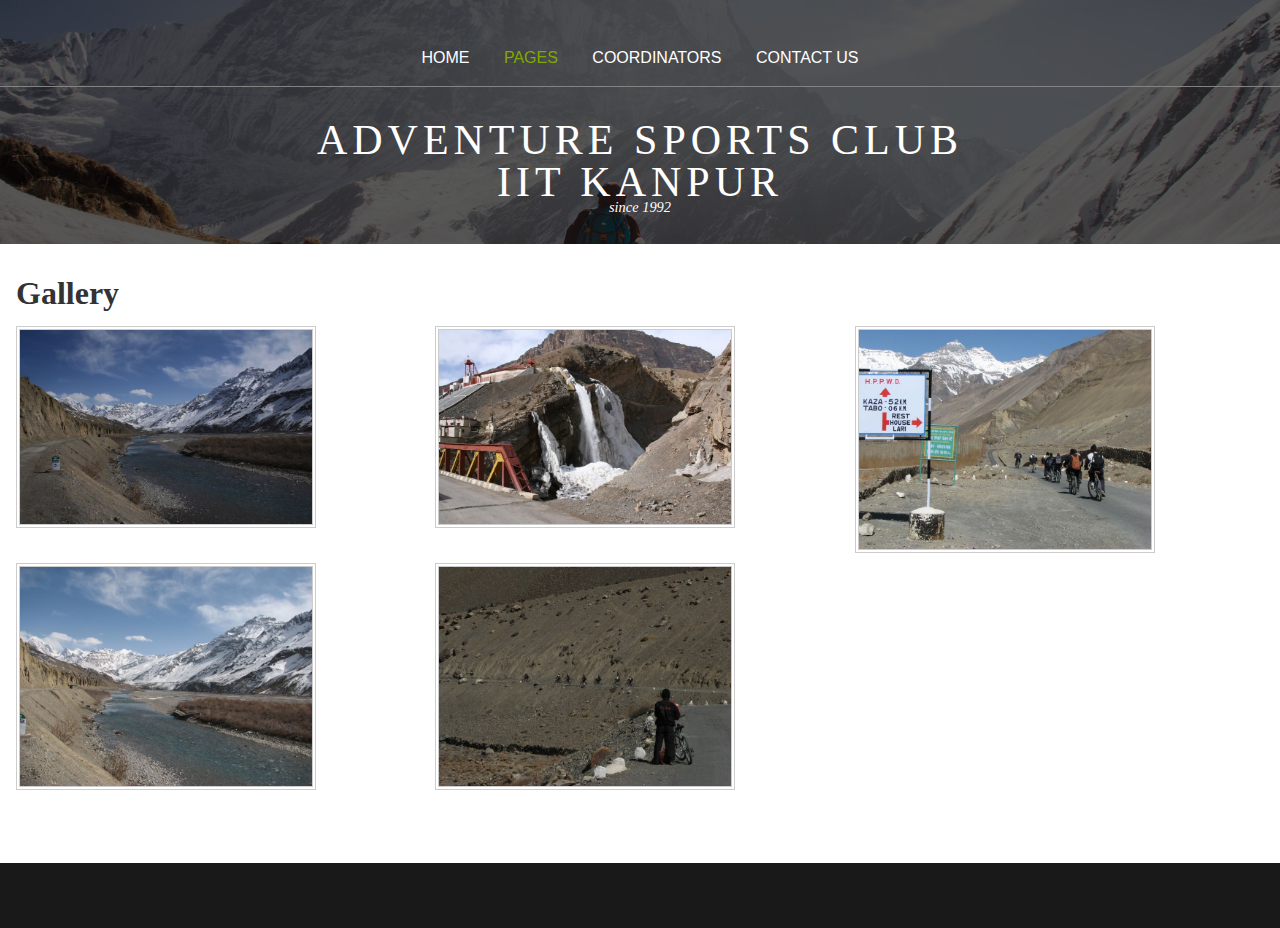
<file: pages/gallery.html>
<!DOCTYPE html>

<html>
<head>
<title>Adventure Sports Club IIT Kanpur</title>
<meta charset="utf-8">
<meta name="viewport" content="width=device-width, initial-scale=1.0, maximum-scale=1.0, user-scalable=no">
<link href="../layout/styles/layout.css" rel="stylesheet" type="text/css" media="all">
</head>
<body id="top">
<!-- ################################################################################################ -->
<!-- ################################################################################################ -->
<!-- Top Background Image Wrapper -->
<div class="bgded" style="background-image:url('../images/backgrounds/adventure_bg.jpg'); background-position: 40% 40%"> 
  <!-- ################################################################################################ -->
  <div class="wrapper overlay">
    <header id="header" class="hoc clear">
      <nav id="mainav" > 
        <!-- ################################################################################################ -->
        <ul class="navlist">
          <li><a href="../index.html">Home</a></li>
          <li class="active drop"><a class="drop" href="#">Pages</a>
            <div class="drop-content">
              <ul id="droplist">
                <li class="active"><a href="../pages/gallery.html">Gallery</a></li>
                <li><a href="../pages/history.html">History</a></li>
              </ul>
            </div>
          </li>
          <!-- <li><a class="drop" href="#">Dropdown</a> -->
            <!-- <ul>
              <li><a href="#">Level 2</a></li>
              <li><a class="drop" href="#">Level 2 + Drop</a>
                <ul>
                  <li><a href="#">Level 3</a></li>
                  <li><a href="#">Level 3</a></li>
                  <li><a href="#">Level 3</a></li>
                </ul>
              </li>
              <li><a href="#">Level 2</a></li>
            </ul> -->
          </li>
          <li><a href="../pages/coordinators.html">Coordinators</a></li>
          <li><a href="../pages/contact.html">Contact Us</a></li>
          <!-- <li><a href="#">Link Text</a></li>
          <li><a href="#">Long Link Text</a></li> -->
        </ul>
        <!-- ################################################################################################ -->
      </nav>

      <div id="logo"> 
        <!-- ################################################################################################ -->
        <h1><a href="../index.html">Adventure Sports Club <br> IIT Kanpur</a></h1>
        <p>since 1992</p>
        <!-- ################################################################################################ -->
      </div>
    </header>

  </div>

  <!-- ################################################################################################ -->
</div>

<main class="container region1"> 
    <!-- main body -->
    <!-- ################################################################################################ -->
    <h1><b>Gallery</b></h1>
    <div class="grid-container">
      
      <div class="grid-item">
        <img src="../images/gallery/img_8219.jpg" onclick="openModal();selectSlide(1)" class="hover-shadow cursor">
      </div>
      <div class="grid-item">
        <img src="../images/gallery/img_8222.jpg" onclick="openModal();selectSlide(2)" class="hover-shadow cursor">
      </div>
      <div class="grid-item">
        <img src="../images/gallery/img_1286.jpg" onclick="openModal();selectSlide(3)" class="hover-shadow cursor">
      </div>
      <div class="grid-item">
        <img src="../images/gallery/img_1293.jpg" onclick="openModal();selectSlide(4)" class="hover-shadow cursor">
      </div>
      <div class="grid-item">
        <img src="../images/gallery/img_1276.jpg" onclick="openModal();selectSlide(5)" class="hover-shadow cursor">
      </div>
      
    </div>

    <div id="gal_Modal" class="modal">
      <span class="close cursor" onclick="closeModal()">&times;</span>
      <div class="modal-content">

        <!-- Next and Previous Controls  -->
        <a class="prev" onclick="plusSlides(-1)"> &#10094;</a>
        <a class="next" onclick="plusSlides(1)"> &#10095;</a>

        <div class="gal_Slides">
          <img src="../images/gallery/img_8219.jpg">
        </div>
        <div class="gal_Slides">
          <img src="../images/gallery/img_8222.jpg">
        </div>
        <div class="gal_Slides">
          <img src="../images/gallery/img_1286.jpg">
        </div>
        <div class="gal_Slides">
          <img src="../images/gallery/img_1293.jpg">
        </div>
        <div class="gal_Slides">
          <img src="../images/gallery/img_1276.jpg">
        </div>
        <div class="pad"></div>
      </div>
      <div class="pad"></div>
    </div>

</main>



<footer id="footer" class=""></footer>


<script type="text/javascript" src="../layout/js/gallery.js"></script>
</body>
</html>
</file>
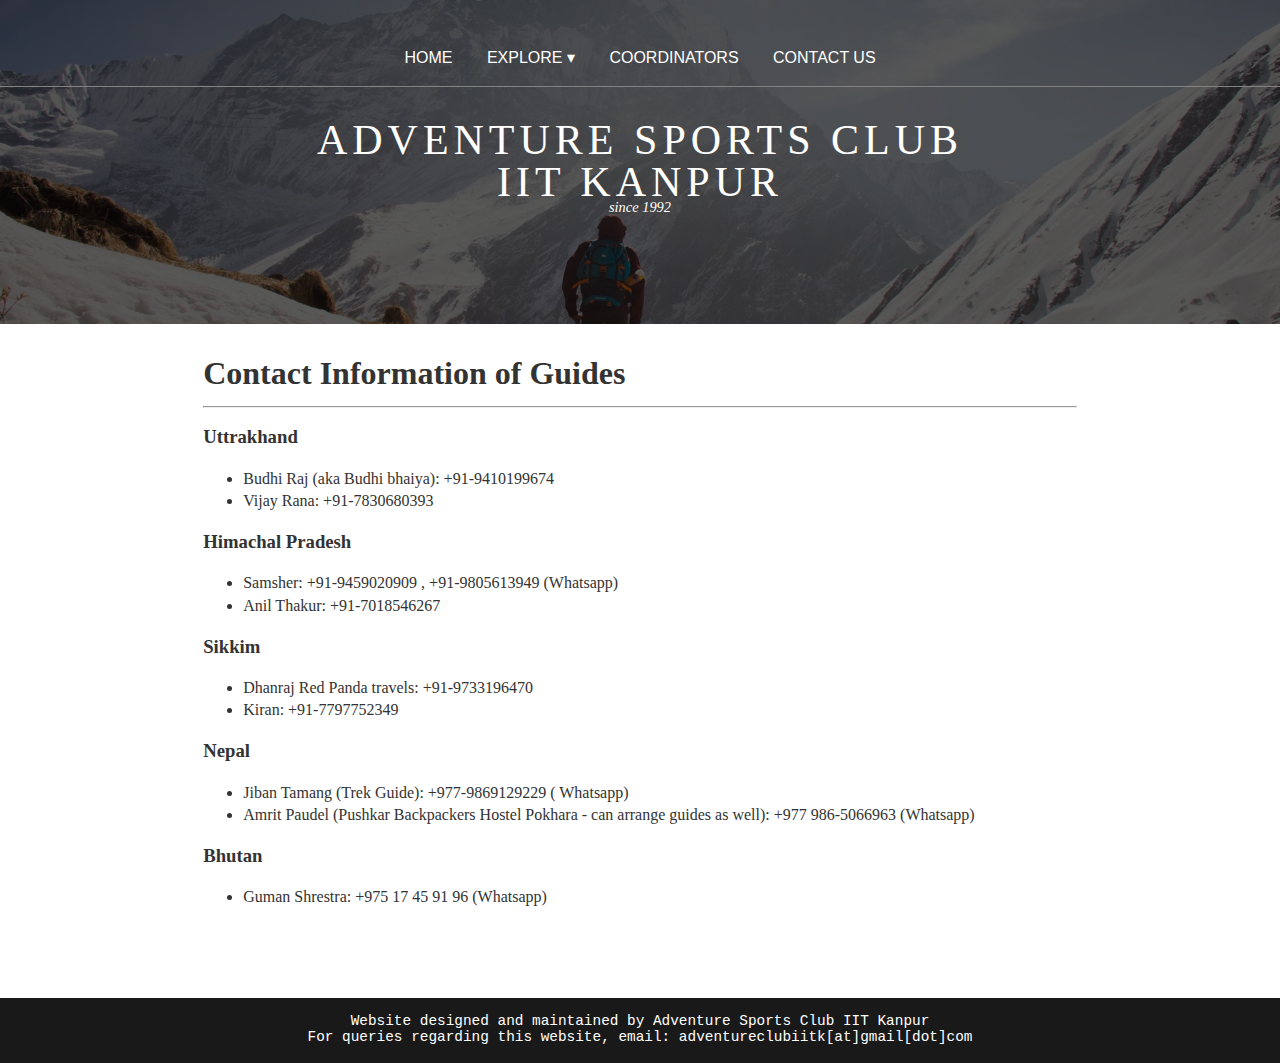
<file: pages/guides.html>
<!DOCTYPE html>

<html>
<head>
<title>Adventure Sports Club IIT Kanpur</title>
<meta charset="utf-8">
<meta name="viewport" content="width=device-width, initial-scale=1.0, maximum-scale=1.0, user-scalable=no">
<link href="../layout/styles/layout.css" rel="stylesheet" type="text/css" media="all">
</head>
<body id="top">

<!-- Top Background Image  -->
<div class="bgded" style="background-image:url('../images/backgrounds/adventure_bg.jpg'); background-position: 40% 40%"> 
  <!-- ################### -->
  <div class="wrapper overlay">
    <header id="header" class="hoc clear">
      <nav id="mainav" > 
        <!-- ################################################ -->
        <ul class="navlist">
          <li><a href="../index.html">Home</a></li>
          <li class="drop"><a class="drop" href="#">Explore &#9662;</a>
            <div class="drop-content">
              <ul id="droplist">
                <li><a href="../pages/gallery_auto.html">Gallery</a></li>
                <li><a href="../pages/history.html">History</a></li>
                <li><a href="../pages/trip_writeups.html">Write-ups</a></li>
                <li><a href="../pages/miscellaneous.html">Miscellaneous</a></li>
              </ul>
            </div>
          </li>
          <li><a href="../pages/coordinators.html">Coordinators</a></li>
          <li><a href="../pages/contact.html">Contact Us</a></li>
        </ul>
        <!-- ################################## -->
      </nav>

      <div id="logo"> 
        <!-- ############################ -->
        <h1><a href="../index.html">Adventure Sports Club <br> IIT Kanpur</a></h1>
        <p>since 1992</p>
        <!-- ############################ -->
      </div>
    </header>
    <div class="headpad">
      
    </div>
  </div>

  <!-- ##################### -->
</div>

<main class="container region1"> 
    <!-- main body -->
    <!-- ################################## -->
    <div class="content-center"> 
      <!-- ############################### -->
      <h1>Contact Information of Guides</h1>
      <hr>

      <h3>Uttrakhand</h3>
      <ul>
        <li>Budhi Raj (aka Budhi bhaiya): +91-9410199674</li>
        <li>Vijay Rana: +91-7830680393</li>
      </ul>

      <h3>Himachal Pradesh</h3>
      <ul>
        <li>Samsher: +91-9459020909 , +91-9805613949 (Whatsapp)</li>
        <li>Anil Thakur: +91-7018546267</li>
      </ul>

      <h3>Sikkim</h3>
      <ul>
        <li>Dhanraj Red Panda travels: +91-9733196470 </li>
        <li>Kiran: +91-7797752349</li>
      </ul>

      <h3>Nepal</h3>
      <ul>
        <li>Jiban Tamang (Trek Guide): +977-9869129229 ( Whatsapp)</li>
        <li>Amrit Paudel (Pushkar Backpackers Hostel Pokhara - can arrange guides as well): +977 986-5066963 (Whatsapp)</li>
      </ul>

      <h3>Bhutan</h3>
      <ul>
        <li>Guman Shrestra:  +975 17 45 91 96 (Whatsapp)</li>
      </ul>


      <!-- ############################### -->
    </div>

</main>



<footer id="footer" class="">
  <div class="content-center center footer">
  Website designed and maintained by Adventure Sports Club IIT Kanpur<br>
  For queries regarding this website, email: adventureclubiitk[at]gmail[dot]com
  </div>
</footer>



</body>
</html>
</file>
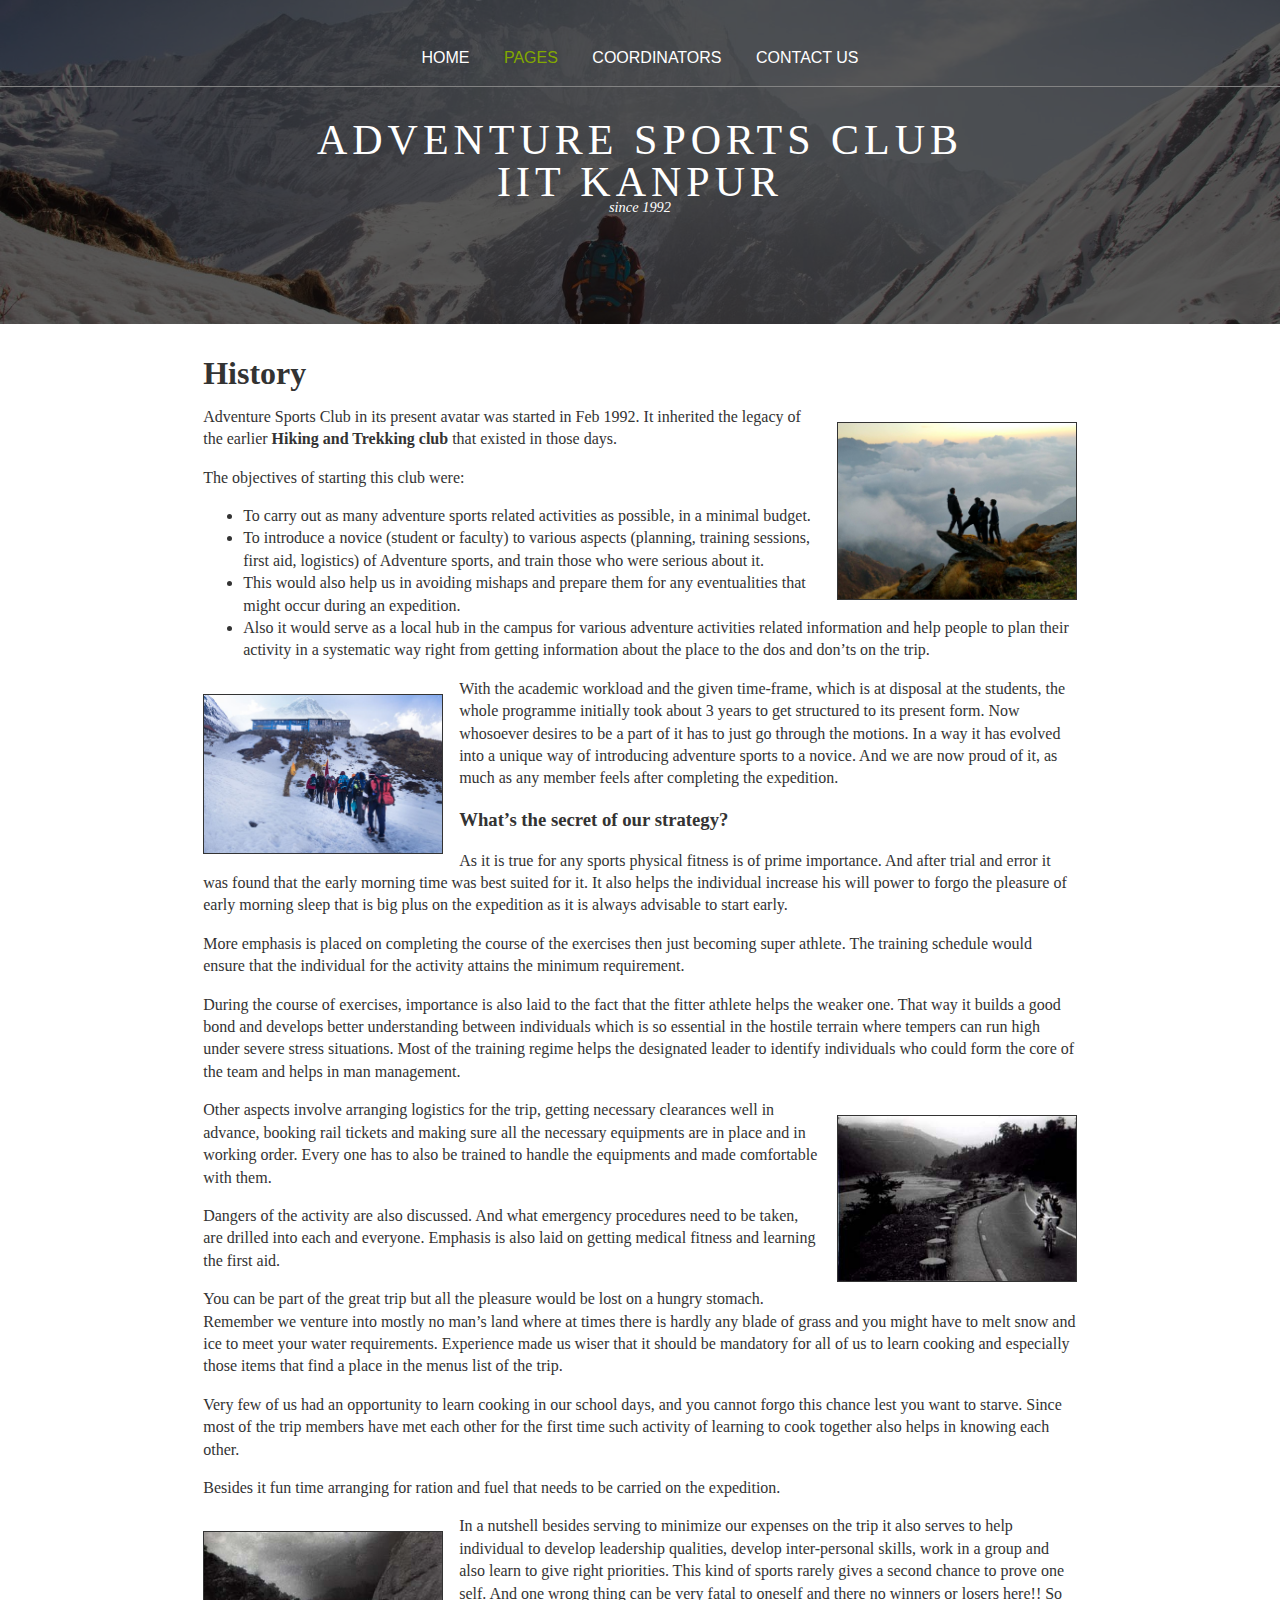
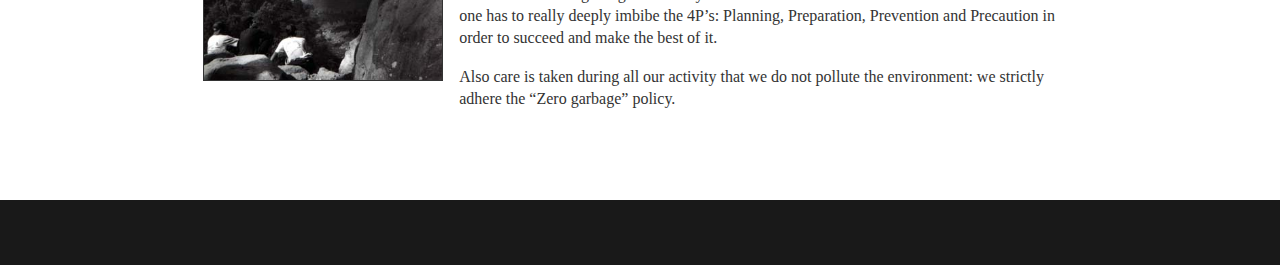
<file: pages/history.html>
<!DOCTYPE html>

<html>
<head>
<title>Adventure Sports Club IIT Kanpur</title>
<meta charset="utf-8">
<meta name="viewport" content="width=device-width, initial-scale=1.0, maximum-scale=1.0, user-scalable=no">
<link href="../layout/styles/layout.css" rel="stylesheet" type="text/css" media="all">
</head>
<body id="top">
<!-- #################################################### -->
<!-- Top Background Image -->
<div class="bgded" style="background-image:url('../images/backgrounds/adventure_bg.jpg'); background-position: 40% 40%"> 
  <!-- ####################################################### -->
  <div class="wrapper overlay">
    <header id="header" class="hoc clear">
      <nav id="mainav" > 
        <!-- ########################################################## -->
        <ul class="navlist">
          <li><a href="../index.html">Home</a></li>
          <li class="drop active"><a class="drop" href="#">Pages</a>
            <div class="drop-content">
              <ul id="droplist">
                <li><a href="../pages/gallery_auto.html">Gallery</a></li>
                <li class="active"><a href="../pages/history.html">History</a></li>
                <li><a href="../pages/trip_writeups.html">Write-ups</a></li>
                <li><a href="../pages/miscellaneous.html">Miscellaneous</a></li>
              </ul>
            </div>
          </li>
          <li><a href="../pages/coordinators.html">Coordinators</a></li>
          <li><a href="../pages/contact.html">Contact Us</a></li>
        </ul>
        <!-- ############################################# -->
      </nav>

      <div id="logo"> 
        <!-- ########################################################## -->
        <h1><a href="../index.html">Adventure Sports Club <br> IIT Kanpur</a></h1>
        <p>since 1992</p>
        <!-- ##################################### -->
      </div>
    </header>
    <div class="headpad">
      
    </div>
  </div>

  <!-- ############################################# -->
</div>

<main class="container region1"> 
    <!-- main body -->
    <!-- ############################################### -->
    
    <div class="content-center"> 
      <!-- ################################################ -->
      <h1><b>History</b></h1>
      <img class="imgr small-image" src="../images/adv1.jpg" alt="">
      <p>Adventure Sports Club in its present avatar was started in Feb 1992. It inherited the legacy of the earlier <b>Hiking and Trekking club</b> that existed in those days.</p>
      The objectives of starting this club were:
        <ul>
          <li>To carry out as many adventure sports related activities as possible, in a minimal budget.</li> 

          <li>To introduce a novice (student or faculty) to various aspects (planning, training sessions, first aid, logistics) of Adventure sports, and train those who were serious about it.</li> 

          <li>This would also help us in avoiding mishaps and prepare them for any eventualities that might occur during an expedition.</li>

          <li>Also it would serve as a local hub in the campus for various adventure activities related information and help people to plan their activity in a systematic way right from getting information about the place to the dos and don’ts on the trip.</li>
        </ul>

      <img class="imgl small-image" src="../images/adv2.jpg" alt="">
      <p>With the academic workload and the given time-frame, which is at disposal at the students, the whole programme initially took about 3 years to get structured to its present form. Now whosoever desires to be a part of it has to just go through the motions. In a way it has evolved into a unique way of introducing adventure sports to a novice. And we are now proud of it, as much as any member feels after completing the expedition.</p>    

      <h3 style="font-size:50">What’s the secret of our strategy?</h3>

      <p>As it is true for any sports physical fitness is of prime importance. And after trial and error it was found that the early morning time was best suited for it. It also helps the individual increase his will power to forgo the pleasure of early morning sleep that is big plus on the expedition as it is always advisable to start early.</p> 

      <p>More emphasis is placed on completing the course of the exercises then just becoming super athlete. The training schedule would ensure that the individual for the activity attains the minimum requirement.</p>

      <p>During the course of exercises, importance is also laid to the fact that the fitter athlete helps the weaker one. That way it builds a good bond and develops better understanding between individuals which is so essential in the hostile terrain where tempers can run high under severe stress situations. Most of the training regime helps the designated leader to identify individuals who could form the core of the team and helps in man management.</p>

      <img class="imgr small-image" src="../images/adv3_old.jpg" alt="">
      <p>Other aspects involve arranging logistics for the trip, getting necessary clearances well in advance, booking rail tickets and making sure all the necessary equipments are in place and in working order. Every one has to also be trained to handle the equipments and made comfortable with them.</p>

      <p>Dangers of the activity are also discussed. And what emergency procedures need to be taken, are drilled into each and everyone. Emphasis is also laid on getting medical fitness and learning the first aid.</p>

      <p>You can be part of the great trip but all the pleasure would be lost on a hungry stomach. Remember we venture into mostly no man’s land where at times there is hardly any blade of grass and you might have to melt snow and ice to meet your water requirements. Experience made us wiser that it should be mandatory for all of us to learn cooking and especially those items that find a place in the menus list of the trip.</p>

      <p>Very few of us had an opportunity to learn cooking in our school days, and you cannot forgo this chance lest you want to starve. Since most of the trip members have met each other for the first time such activity of learning to cook together also helps in knowing each other.</p>

      <p>Besides it fun time arranging for ration and fuel that needs to be carried on the expedition.</p>

      <img class="imgl small-image" src="../images/adv4_old.jpg" alt="">
      <p>In a nutshell besides serving to minimize our expenses on the trip it also serves to help individual to develop leadership qualities, develop inter-personal skills, work in a group and also learn to give right priorities. This kind of sports rarely gives a second chance to prove one self. And one wrong thing can be very fatal to oneself and there no winners or losers here!!
      So one has to really deeply imbibe the 4P’s: Planning, Preparation, Prevention and Precaution in order to succeed and make the best of it.</p>

      <p>Also care is taken during all our activity that we do not pollute the environment: we strictly adhere the “Zero garbage” policy.</p>




  </div>
</main>



<footer id="footer" class=""></footer>



</body>
</html>
</file>
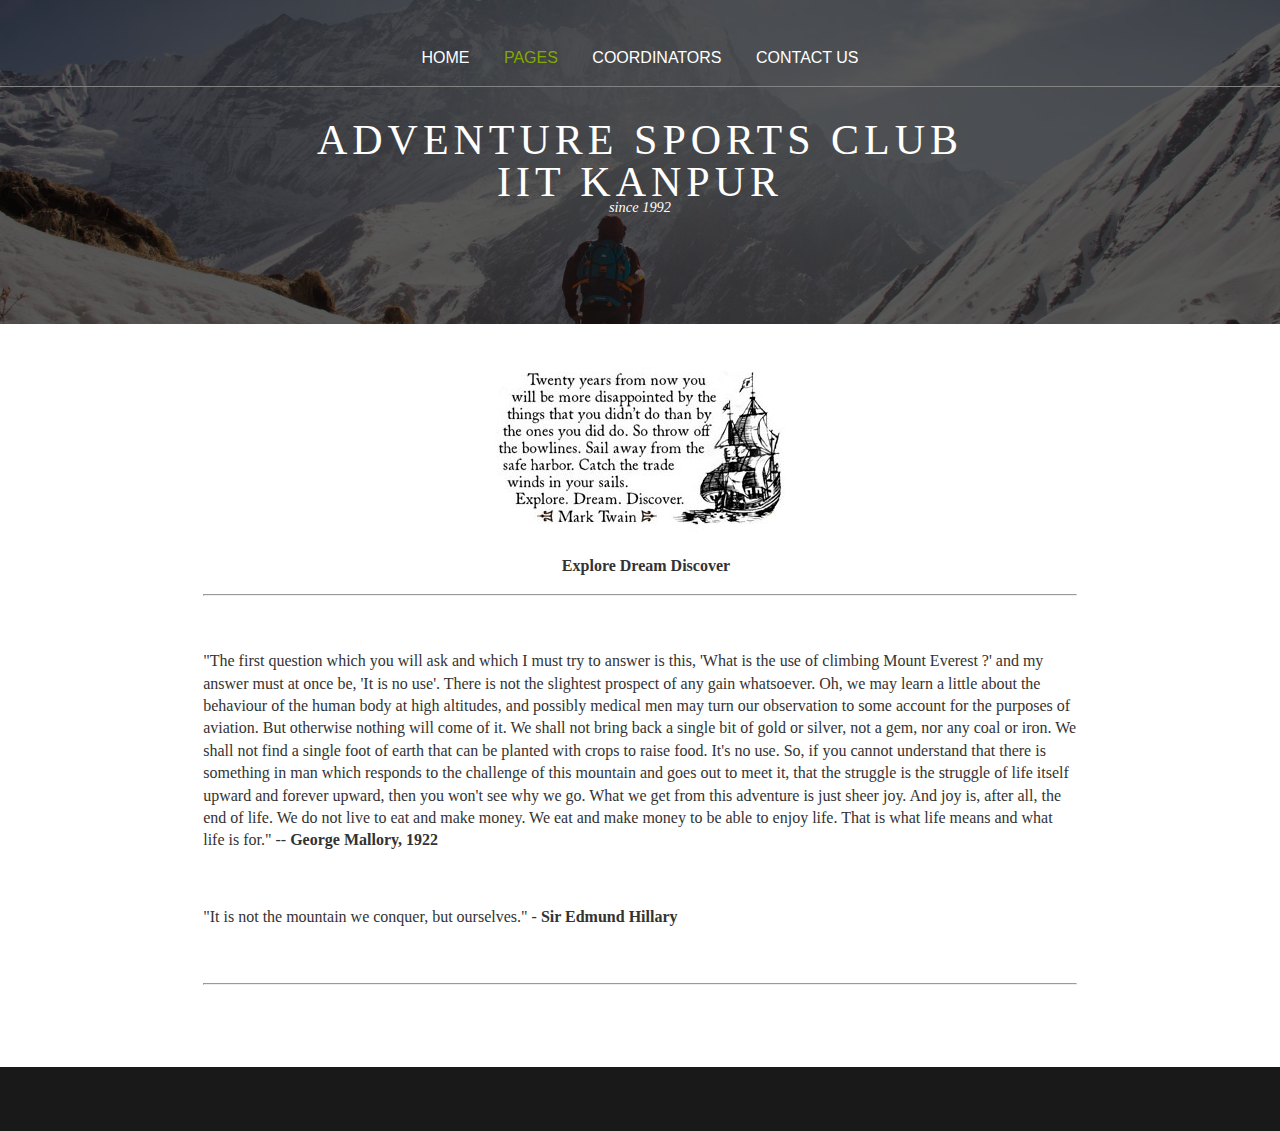
<file: pages/miscellaneous.html>
<!DOCTYPE html>

<html>
<head>
<title>Adventure Sports Club IIT Kanpur</title>
<meta charset="utf-8">
<meta name="viewport" content="width=device-width, initial-scale=1.0, maximum-scale=1.0, user-scalable=no">
<link href="../layout/styles/layout.css" rel="stylesheet" type="text/css" media="all">
</head>
<body id="top">
<!-- ########################################################## -->
<!-- Top Background Image  -->
<div class="bgded" style="background-image:url('../images/backgrounds/adventure_bg.jpg'); background-position: 40% 40%"> 
  <!-- #################################################### -->
  <div class="wrapper overlay">
    <header id="header" class="hoc clear">
      <nav id="mainav" > 
        <!-- ################################################### -->
        <ul class="navlist">
          <li><a href="../index.html">Home</a></li>
          <li class="drop active"><a class="drop" href="#">Pages</a>
            <div class="drop-content">
              <ul id="droplist">
                <li><a href="../pages/gallery_auto.html">Gallery</a></li>
                <li><a href="../pages/history.html">History</a></li>
                <li><a href="../pages/trip_writeups.html">Write-ups</a></li>
                <li class="active"><a href="../pages/miscellaneous.html">Miscellaneous</a></li>
              </ul>
            </div>
          </li>
          <li><a href="../pages/coordinators.html">Coordinators</a></li>
          <li><a href="../pages/contact.html">Contact Us</a></li>
        </ul>
        <!-- ############################################### -->
      </nav>

      <div id="logo"> 
        <!-- ############################################## -->
        <h1><a href="../index.html">Adventure Sports Club <br> IIT Kanpur</a></h1>
        <p>since 1992</p>
        <!-- ############################################################# -->
      </div>
    </header>
    <div class="headpad">
      
    </div>
  </div>

  <!-- ####################################################################### -->
</div>

<main class="container region1"> 
    <!-- main body -->
    <!-- #################################################################### -->
    <div class="content-center"> 
      <!-- #################################################################### -->
      <p>
      <img src="../images/mark-twain.jpg" align="middle" class="center-image"></p>
      <p class="center">&nbsp;&nbsp;
      <b>Explore  Dream  Discover</b></p>
      <hr>
      <p>&nbsp;</p>
      <p>"The first question which you will ask and which I 
      must try to answer is this, 'What is the use of climbing Mount Everest 
      ?' and my answer must at once be, 'It is no use'. There is not the 
      slightest prospect of any gain whatsoever. Oh, we may learn a little 
      about the behaviour of the human body at high altitudes, and possibly 
      medical men may turn our observation to some account for the purposes of 
      aviation. But otherwise nothing will come of it. We shall not bring back 
      a single bit of gold or silver, not a gem, nor any coal or iron. We 
      shall not find a single foot of earth that can be planted with crops to 
      raise food. It's no use. So, if you cannot understand that there is 
      something in man which responds to the challenge of this mountain and 
      goes out to meet it, that the struggle is the struggle of life itself 
      upward and forever upward, then you won't see why we go. What we get 
      from this adventure is just sheer joy. And joy is, after all, the end of 
      life. We do not live to eat and make money. We eat and make money to be 
      able to enjoy life. That is what life means and what life is for." -- <b>George Mallory, 1922</b></p>
      <p>&nbsp;</p>
      <p>"It is not the mountain we conquer, but ourselves." - <b>Sir 
      Edmund Hillary</b></p>
      <p>&nbsp;</p><hr>
      

      <!-- ########################## -->
    </div>

</main>



<footer id="footer" class=""></footer>



</body>
</html>
</file>
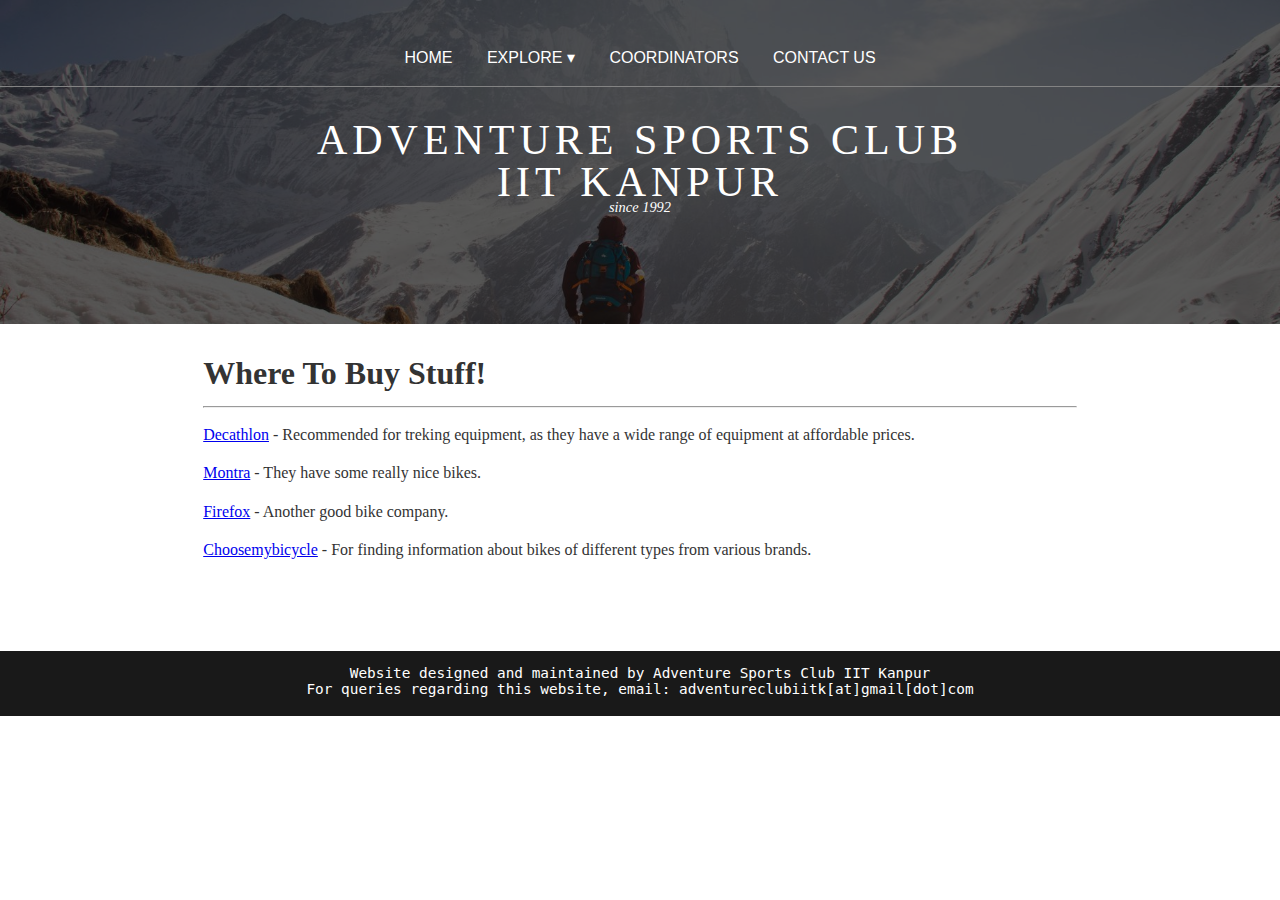
<file: pages/stores.html>
<!DOCTYPE html>

<html>
<head>
<title>Adventure Sports Club IIT Kanpur</title>
<meta charset="utf-8">
<meta name="viewport" content="width=device-width, initial-scale=1.0, maximum-scale=1.0, user-scalable=no">
<link href="../layout/styles/layout.css" rel="stylesheet" type="text/css" media="all">
</head>
<body id="top">

<!-- Top Background Image  -->
<div class="bgded" style="background-image:url('../images/backgrounds/adventure_bg.jpg'); background-position: 40% 40%"> 
  <!-- ################### -->
  <div class="wrapper overlay">
    <header id="header" class="hoc clear">
      <nav id="mainav" > 
        <!-- ################################################ -->
        <ul class="navlist">
          <li><a href="../index.html">Home</a></li>
          <li class="drop"><a class="drop" href="#">Explore &#9662;</a>
            <div class="drop-content">
              <ul id="droplist">
                <li><a href="../pages/gallery_auto.html">Gallery</a></li>
                <li><a href="../pages/history.html">History</a></li>
                <li><a href="../pages/trip_writeups.html">Write-ups</a></li>
                <li><a href="../pages/miscellaneous.html">Miscellaneous</a></li>
              </ul>
            </div>
          </li>
          <li><a href="../pages/coordinators.html">Coordinators</a></li>
          <li><a href="../pages/contact.html">Contact Us</a></li>
        </ul>
        <!-- ################################## -->
      </nav>

      <div id="logo"> 
        <!-- ############################ -->
        <h1><a href="../index.html">Adventure Sports Club <br> IIT Kanpur</a></h1>
        <p>since 1992</p>
        <!-- ############################ -->
      </div>
    </header>
    <div class="headpad">
      
    </div>
  </div>

  <!-- ##################### -->
</div>

<main class="container region1"> 
    <!-- main body -->
    <!-- ################################## -->
    <div class="content-center"> 
      <!-- ############################### -->
      <h1>Where To Buy Stuff!</h1>
      <hr>
      <p><a href="https://www.decathlon.in/" target="_blank">Decathlon</a> - Recommended for treking equipment, as they have a wide range of equipment at affordable prices.</p>
      <p><a href="https://montra.in/" target="_blank">Montra</a> - They have some really nice bikes.</p>
      <p><a href="https://www.firefoxbikes.com/" target="_blank">Firefox</a> - Another good bike company.</p>
      <p><a href="https://www.choosemybicycle.com/en" target="_blank">Choosemybicycle</a> - For finding information about bikes of different types from various brands.</p>

      <!-- ############################### -->
    </div>

</main>



<footer id="footer" class="">
  <div class="content-center center footer">
  Website designed and maintained by Adventure Sports Club IIT Kanpur<br>
  For queries regarding this website, email: adventureclubiitk[at]gmail[dot]com
  </div>
</footer>



</body>
</html>
</file>
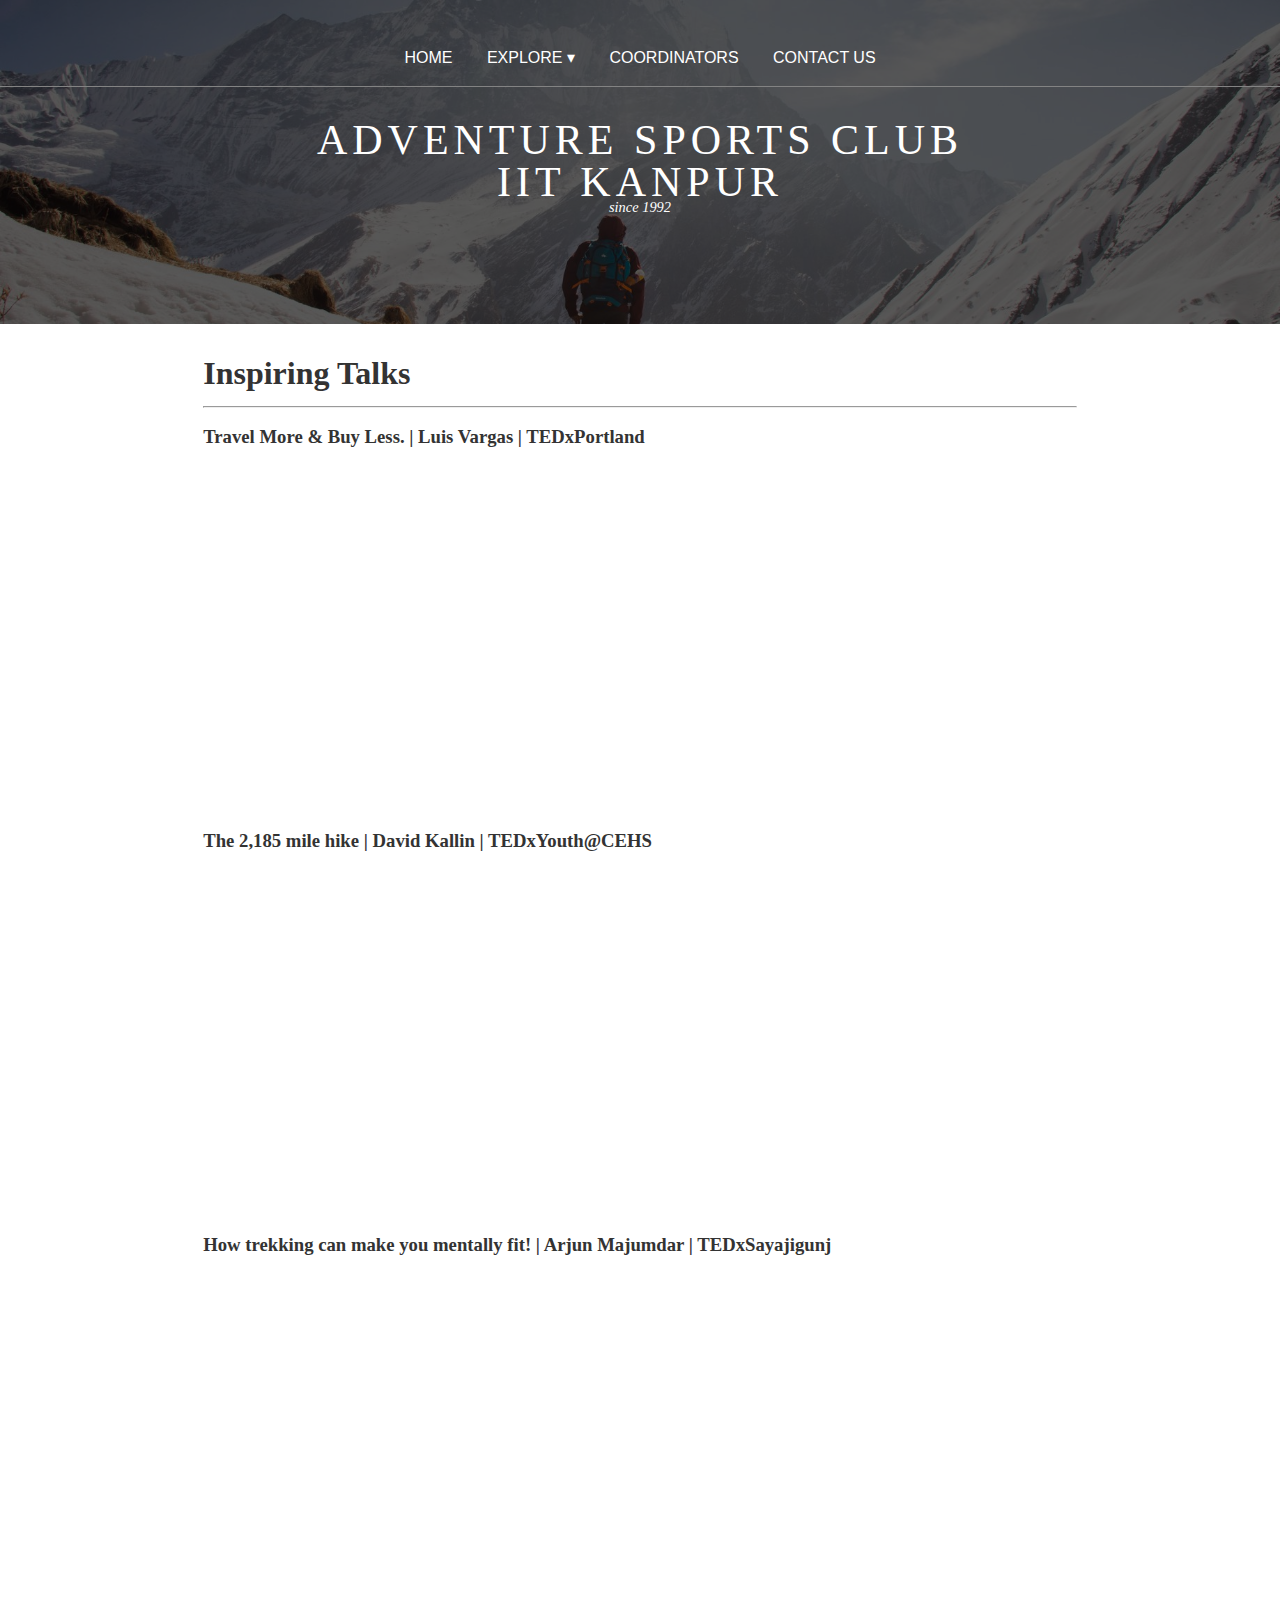
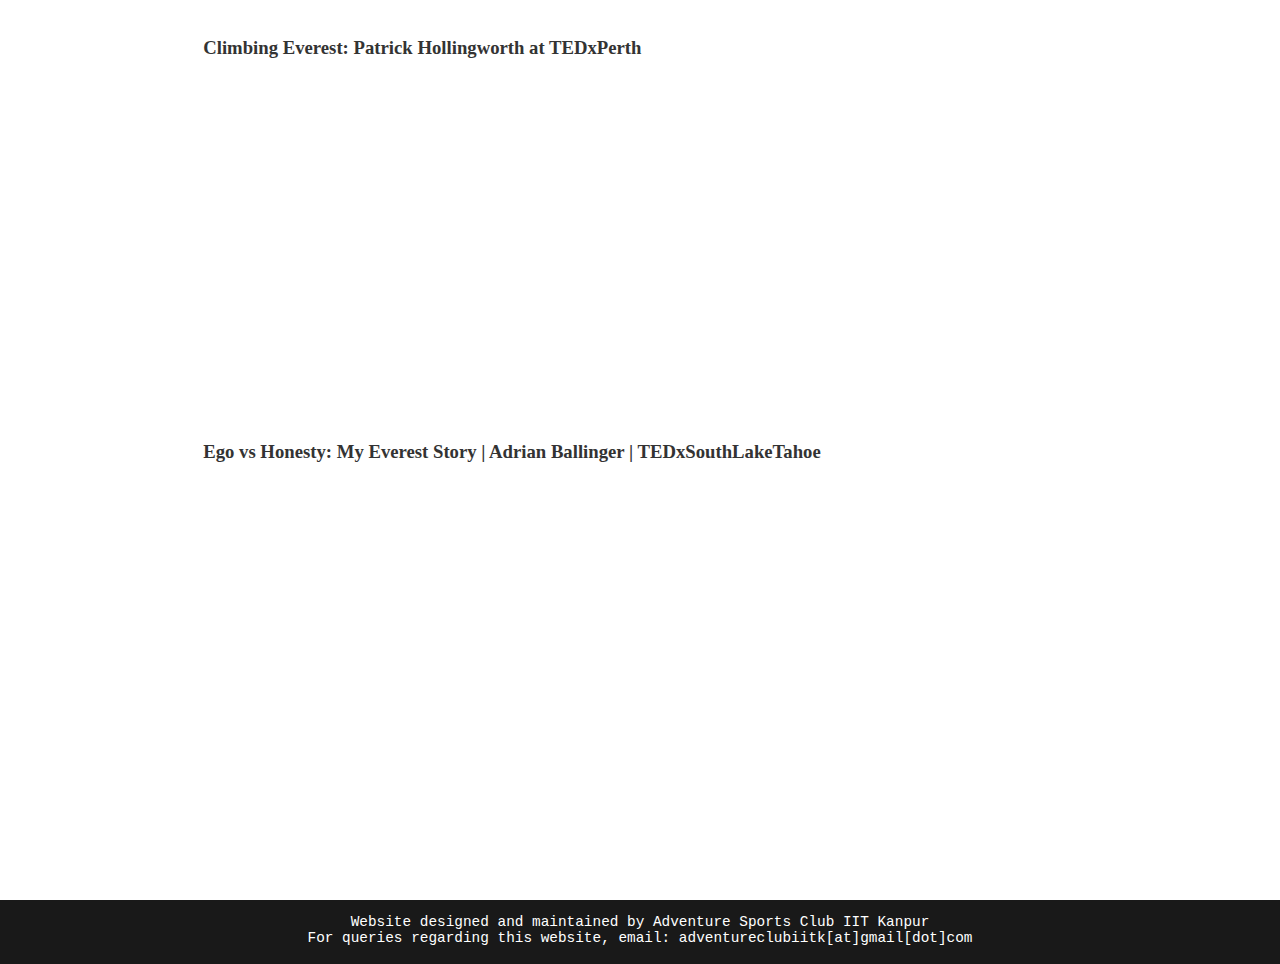
<file: pages/ted_talks.html>
<!DOCTYPE html>

<html>
<head>
<title>Adventure Sports Club IIT Kanpur</title>
<meta charset="utf-8">
<meta name="viewport" content="width=device-width, initial-scale=1.0, maximum-scale=1.0, user-scalable=no">
<link href="../layout/styles/layout.css" rel="stylesheet" type="text/css" media="all">
</head>
<body id="top">

<!-- Top Background Image  -->
<div class="bgded" style="background-image:url('../images/backgrounds/adventure_bg.jpg'); background-position: 40% 40%"> 
  <!-- ################### -->
  <div class="wrapper overlay">
    <header id="header" class="hoc clear">
      <nav id="mainav" > 
        <!-- ################################################ -->
        <ul class="navlist">
          <li><a href="../index.html">Home</a></li>
          <li class="drop"><a class="drop" href="#">Explore &#9662;</a>
            <div class="drop-content">
              <ul id="droplist">
                <li><a href="../pages/gallery_auto.html">Gallery</a></li>
                <li><a href="../pages/history.html">History</a></li>
                <li><a href="../pages/trip_writeups.html">Write-ups</a></li>
                <li><a href="../pages/miscellaneous.html">Miscellaneous</a></li>
              </ul>
            </div>
          </li>
          <li><a href="../pages/coordinators.html">Coordinators</a></li>
          <li><a href="../pages/contact.html">Contact Us</a></li>
        </ul>
        <!-- ################################## -->
      </nav>

      <div id="logo"> 
        <!-- ############################ -->
        <h1><a href="../index.html">Adventure Sports Club <br> IIT Kanpur</a></h1>
        <p>since 1992</p>
        <!-- ############################ -->
      </div>
    </header>
    <div class="headpad">
      
    </div>
  </div>

  <!-- ##################### -->
</div>

<main class="container region1"> 
    <!-- main body -->
    <!-- ################################## -->
    <div class="content-center"> 
      <!-- ############################### -->
      <h1><b>Inspiring Talks</b></h1>
      <hr>
      
      <h3>Travel More &amp; Buy Less. | Luis Vargas | TEDxPortland</h3>
      <iframe width="560" height="315" src="https://www.youtube.com/embed/AlCqyZEXM1I" frameborder="0" allow="accelerometer; autoplay; encrypted-media; gyroscope; picture-in-picture" allowfullscreen></iframe>
      <br><br>

      <h3>The 2,185 mile hike | David Kallin | TEDxYouth@CEHS</h3>
      <iframe width="560" height="315" src="https://www.youtube.com/embed/e7n3qRvGB7s" frameborder="0" allow="accelerometer; autoplay; encrypted-media; gyroscope; picture-in-picture" allowfullscreen></iframe>
      <br><br>

      <h3>How trekking can make you mentally fit! | Arjun Majumdar | TEDxSayajigunj</h3>
      <iframe width="560" height="315" src="https://www.youtube.com/embed/b8IZ7BOs32o" frameborder="0" allow="accelerometer; autoplay; encrypted-media; gyroscope; picture-in-picture" allowfullscreen></iframe>
      <br><br>

      <h3>Climbing Everest: Patrick Hollingworth at TEDxPerth</h3>
      <iframe width="560" height="315" src="https://www.youtube.com/embed/2a9EVaTMfdw" frameborder="0" allow="accelerometer; autoplay; encrypted-media; gyroscope; picture-in-picture" allowfullscreen></iframe>
      <br><br>

      <h3>Ego vs Honesty: My Everest Story | Adrian Ballinger | TEDxSouthLakeTahoe</h3>
      <iframe width="560" height="315" src="https://www.youtube.com/embed/st45xOABhuk" frameborder="0" allow="accelerometer; autoplay; encrypted-media; gyroscope; picture-in-picture" allowfullscreen></iframe>
      <br><br>

      <!-- ############################### -->
    </div>

</main>



<footer id="footer" class="">
  <div class="content-center center footer">
  Website designed and maintained by Adventure Sports Club IIT Kanpur<br>
  For queries regarding this website, email: adventureclubiitk[at]gmail[dot]com
  </div>
</footer>



</body>
</html>
</file>
<file: layout/styles/layout.css>
@charset "utf-8";

.bgded{background-position:top center; background-repeat:no-repeat; background-size:cover;}

body {margin:0; padding: 0; font-family: "Times New Roman", ariel;}
a {outline: 0;}

/* Header
--------------------------------------------------------------------------------------------------------------- */
#header{padding:30px 0;}

#header {text-align:center; color:#FFFFFF;}
#header *{margin:0; padding:0; line-height:1;}
#header h1{font-size:42px; letter-spacing:5px; text-transform:uppercase;}
#header p{margin-top:-3px; font-size:.9rem; font-style:italic; text-transform:lowercase;}
#header a{text-decoration: none;}

#mainav ul{text-transform:uppercase; text-align:center;}
#mainav ul{list-style-type: none;margin: 0;padding: 0;overflow: hidden;}
#mainav li{display:inline-block;/*float: left;*/}
#mainav li li {display:block;/*float: left;*/}
#mainav li li a{display:block; margin:0; padding:10px 15px;border:solid #000000; border-width: 0px 0px 1px 0px; }
#mainav li a{display:block; text-align:center; padding:20px 15px; text-decoration:none;}
#mainav li a:hover{color: #151;}
#mainav{margin-bottom:2em; border-bottom: 1px solid #838383;}
#mainav .active > a , #mainav a:hover, #mainav li:hover > a{color:#82A800; background-color:inherit;}
/*#mainav .active li > a{color:#FFFFFF; background-color:rgba(130,168,0,.6); border-color:rgba(0,0,0,.6);}*/
#mainav {font-family: helvetica;}


/*#mainav ul ul{visibility:hidden; opacity:0;}*/
/*.navlist:after { width:70%; height:10px; background: #FFFFFF; content:"" }*/

#logo {margin-top: 30px; }
#logo h1{font-weight: 300;}

/*.wrapper{display:block; width:100%; margin:0; padding:0; text-align:left; word-wrap:break-word; }*/
.wrapper{ background:rgba(0,0,0,0.65);}

/*body{color:#FFFFFF; background-color:#FFFFFF;}*/
header a{color:#FFFFFF;}


/* Page Intro
--------------------------------------------------------------------------------------------------------------- */
#pageintro{padding:30px 0; text-align:center; line-height: 150%; font-family:'Cambria', monospace;}

#pageintro article{display:block; max-width:50%; margin:0 auto; }
#pageintro article .introtxt{ margin:0 0 50px 0; padding:20px; border-radius:0 50px; background:rgba(255,255,255,0.65);}
#pageintro article .heading{margin-bottom:30px; font-size:36px;}
#pageintro article p:last-of-type{margin-bottom:0;}
#pageintro h2{font-family: ariel; font-weight: 150;}
/*
-------------------------------------------------------------------------------------------------------------------*/

.drop-content{
	display: none;
	position: absolute;
	min-width: 120px;
	box-shadow: 0px 8px 16px 0px rgba(0,0,0,0.2);
	z-index: 1;
	background:rgba(0,0,0,0.95);
}

/* Links inside the dropdown */
.drop-content a {
  color: #ffffff;
  padding: 12px 16px;
  text-decoration: none;
  display: block;
}

/*.drop-content li:hover {color:#ffffff;background-color: #82a800}*/

.drop:hover .drop-content {
  display: block;
}

.container {padding:1em; padding-top: 1em; }
.headpad{padding: 40px;}
.pad{padding: 30px;}
.center{text-align: center; }
.center-image{display: block; margin-left: auto;margin-right: auto;}
.region1{color:#333333; background-color:#FFFFFF; font: 1em ariel ; line-height: 1.4em; word-spacing: normal; }
.region2{font-family:'Lucida Console', monospace; color:#333333; background-color:#FFFFFF; line-height: 1.4em; word-spacing: normal; }
.region3{font-family:'Georgia', monospace; color:#333333; background-color:#FFFFFF; line-height: 1.4em; word-spacing: normal; }
.content-center{width: 70%; margin:auto;}
.content-center-wide{width: 90%; margin: auto;}
.border{border: 3px solid green;}
.box-shadow{box-shadow: 2px 2px 5px 5px #ccc;}
.alink{color: #a90000; text-decoration: underline;}
.alink:hover{cursor: pointer;}

.imgl, .imgr{display:inline-block; float:none; margin:1em; border:1px solid;}
.imgr{float:right; margin-right: 0em;} 
.imgl{float:left; margin-left: 0em; }

.small-image{max-width: 15em;}

/* Buttons */
/*-----------------------------------------------------------*/
.btn {display:inline-block; ;margin:0 1em 1em 0; border-radius:0 1em; background:rgba(130,168,0,1); width: 7em; border-width: 1px;}
.btn a{text-align: center; display:block; padding:1em; text-decoration:none; color:#FFFFFF;}
.btn a:hover{background-color:#FFFFFF; color: #82A800; padding: 1em; }

.fb-btn {display:inline-block; ;margin:0 1em 1em 0; border-radius:0 1em; background:rgba(59,89,152,1); width: 7em; border-width: 1px;}
.fb-btn a{text-align: center; display:block; padding:1em; text-decoration:none; color:#FFFFFF;}
.fb-btn a:hover{background-color:#FFFFFF; color: #3b5998; padding: 1em; }

.ytb-btn {display:inline-block; ;margin:0 1em 1em 0; border-radius:0 1em; background:rgba(196,48,43,1); width: 7em; border-width: 1px;}
.ytb-btn a{text-align: center; display:block; padding:1em; text-decoration:none; color:#FFFFFF;}
.ytb-btn a:hover{background-color:#FFFFFF; color: #c4302b; padding: 1em; }

.btn1 {display:inline-block; ;margin:0 1em 1em 0; padding:0em; border-radius:0 0em; background:rgba(130,168,0,1); width: auto; border-width: 1px;}
.btn1 a{text-align: center; display:block; padding:1em; text-decoration:none; color:#FFFFFF;}
.btn1 a:hover{background-color:#FFFFFF; color: #82A800; padding: 1em;}


#footer{ background:rgba(0,0,0,0.9);color:#fff; margin-top: 4em; position:relative;bottom:0; width:100%; height:4.5em; font-family: 'Georgia', monospace; font-size: 0.9em;}
.footer {padding: 1em;}
div.profile-image {
  margin: 0 1em 1em 0;
  border: 2px solid #888;
  /*float: left;*/
  display: inline-block;
  width: 200px;
  /*margin:3em;*/
  text-align: center;
}


div.profile-image img {
  width: 100%;
  height: auto;
}

.goodlink a{display:inline-block; text-align:center; text-decoration:none;color: #82A800;}
#fb-link{display:inline-block; text-align:center; text-decoration:none;color: #000000;}


/* Tables
--------------------------------------------------------------------------------------------------------------- */
.style-table table,.style-table th{border:1px solid #ccc; border-collapse:collapse; vertical-align:top;}
.style-table table,.style-table th{table-layout:auto;}
.style-table table{width:100%; margin-bottom:15px; box-shadow: 2px 2px 5px 1px #ccc;}
.style-table th, .style-table td{padding:5px 8px;}
.style-table td{border-width:0 1px;}
.style-table th{background: #333; color:#FFF; text-align: left; }

.style-table table tr:nth-child(even) td{background: #f2f2f2;}
.style-table table tr:nth-child(odd) td{}

.style-table1 table,.style-table1 th{border:1px solid #ccc; border-collapse:collapse; vertical-align:top;}
.style-table1 table,.style-table1 th{table-layout:auto;}
.style-table1 table{width:100%; margin-bottom:15px; box-shadow: 2px 2px 5px 1px #ccc;}
.style-table1 th, .style-table1 td {padding:5px 8px;}
.style-table1 td{border-width:0 1px; }
.style-table1 th{background: #333; color:#FFF; text-align: left; }
.style-table1 tr{border:1px solid #eee;}

.table-link{background: rgba(75,201,255,0.6); border-radius: 3px; color:#fff; padding: 0;}
.table-link a{padding: 1px;display: block;  text-decoration:none; color:#111;}
.table-link a:hover{ color:#222;}
.table-link:hover{background: #fff; border-radius: 3px; }

/* Gallery
-----------------------------------------------------------------------------------------------------------------*/
.grid-container{
  display: grid;
  grid-template-columns: auto auto auto;
  grid-gap:10px;
  /*justify-content: space-evenly;*/
}

.grid-item img{ display:block; width: 300px; height: auto; border: 4px double #ccc; }
.hover-shadow:hover {
  box-shadow: 0 4px 8px 0 rgba(0, 0, 0, 0.2), 0 6px 20px 0 rgba(0, 0, 0, 0.19);
}
.cursor:hover{cursor: pointer;}

.modal{
  display: none;
  position: fixed;
  z-index: 1;
  padding-top: 100px;
  left:0;
  top:0;
  width: 100%;
  height: 100%;
  overflow: auto;
  background-color: rgba(0,0,0,0.9);
}

.model-content{
  display: block;
  position:relative;
  background-color: rgba(30,30,30,0.9);
  margin: auto;
  padding: 0;
  width:80%;
  max-width: 1200px; 
}

.close{
  color: #fff;
  position: absolute;
  top:0.5em;
  right: 1em;
  font-size: 2em;
  font-weight: bold;
}

.close:hover, .close:focus {color:#999; text-decoration:none; cursor:pointer;}

.gal_Slides {display: none; margin-top: -50px; }
.gal_Slides img{ display:block; max-width: 80%; max-height: 36em; height:auto;  
  margin-left: auto; margin-right: auto; margin-bottom: auto;  
}

.prev, .next{
  cursor: pointer;
  position: absolute;
  top:50%;
  width: auto;
  /*height: 100%;*/
  padding: 1em;
  margin-top: -50px;
  color:#fff;
  font-weight: bold;
  font-size: 1.5em;
  border-radius: 0 5px 5px 0;
  user-select: none;
  -webkit-user-select: none;
}

.next {
  right: 0;
  border-radius: 5px 0 0 5px;
}

.prev:hover, .next:hover{ background-color: rgb(0,0,0,0.8); }
/*---------------------------------------------------------------------------------------------------------------*/

/*Template Code*/
* {
  box-sizing: border-box;
}

/* Create two unequal columns that floats next to each other */
/* Left column */
.leftcolumn {   
  float: left;
  width: 50%;
}

/* Right column */
.rightcolumn {
  float: left;
  width: 50%;
  padding-left: 20px;
  padding-right: 2em;
}

/* Fake image */
.fakeimg {
  background-color: #aaa;
  width: 100%;
  padding: 20px;
}

/* Add a card effect for articles */
.card {
  background-color: #fff;
  padding: 20px;
  margin-top: 20px;
  /*margin-left: 2em;*/
  /*box-shadow: 2px 2px 5px 1px #ccc;*/
}

/* Clear floats after the columns */
.row:after {
  content: "";
  display: table;
  clear: both;
}


/*Template Code End*/

.MoreRead{display: none;}
</file>
